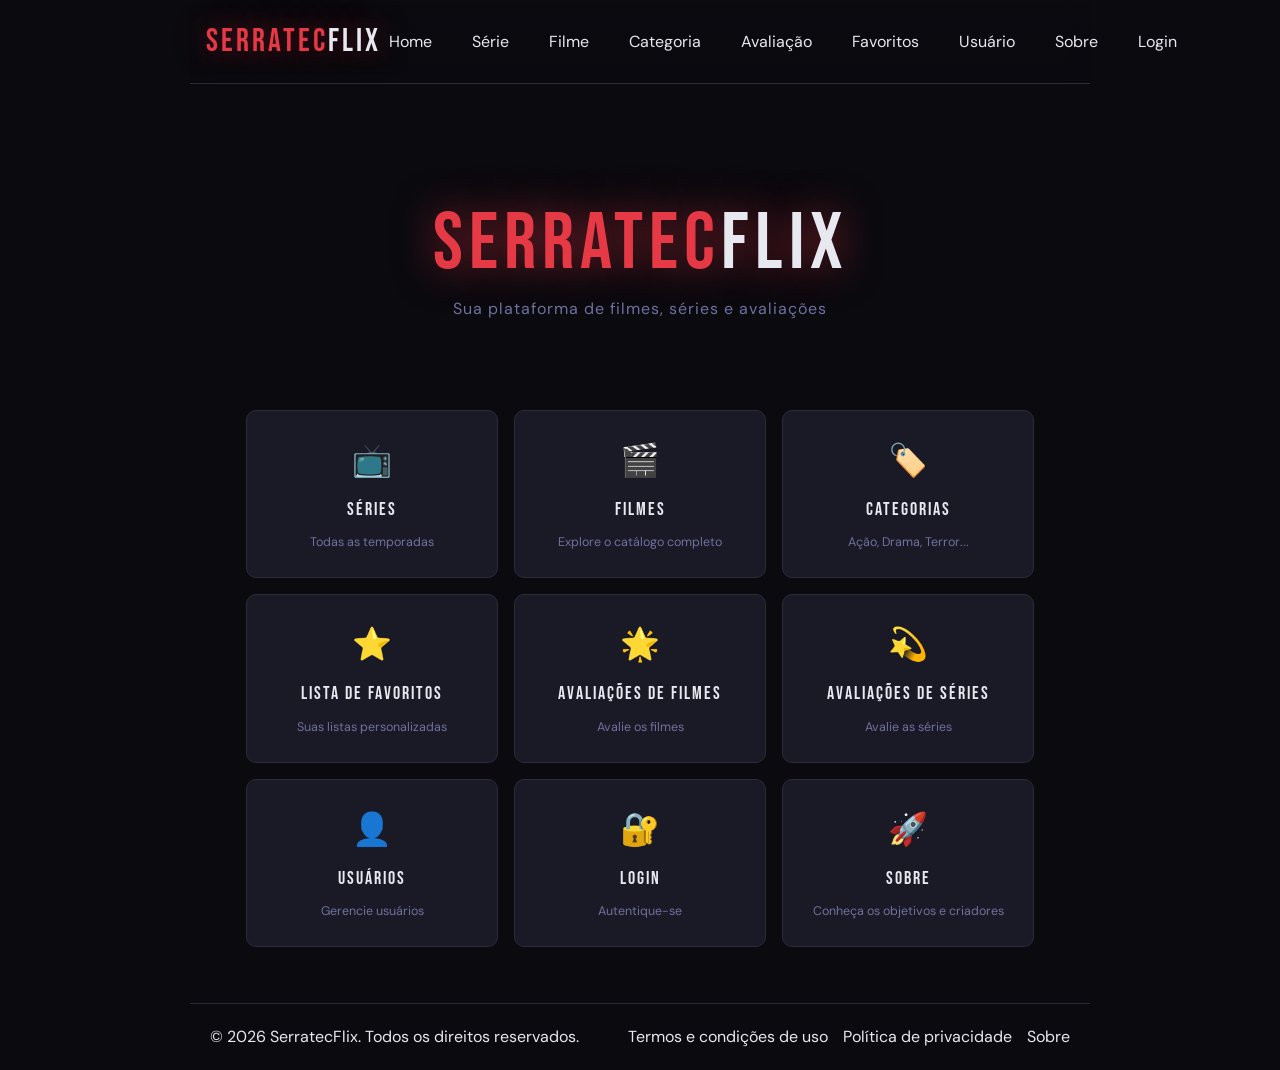
<file: SerratecFlix/src/main/resources/static/index.html>
<!DOCTYPE html>
<html lang="pt-BR">
<head>
    <meta charset="UTF-8" />
    <meta name="viewport" content="width=device-width, initial-scale=1.0">
    <title>SerratecFlix</title>
    <link rel="stylesheet" href="css/style.css">
</head>
<body>
    <header>
        <div class="logo">Serratec<span>Flix</span></div>
        <nav class="navbar">
            <button class="menu-toggle" aria-label="Abrir menu">
                <span class="bar"></span>
                <span class="bar"></span>
                <span class="bar"></span>
            </button>
            <ul class="nav-links">
                <li><a href="index.html">Home</a></li>
                <li><a href="pages/serie.html">Série</a></li>
                <li><a href="pages/filme.html">Filme</a></li>
                <li><a href="pages/categoria.html">Categoria</a></li>
                <li><a href="pages/avaliacao.html">Avaliação</a></li>
                <li><a href="pages/favoritos.html">Favoritos</a></li>
                <li><a href="pages/usuario.html">Usuário</a></li>
                <li><a href="pages/sobre.html">Sobre</a></li>
                <li><a href="pages/login.html">Login</a></li>
            </ul>
        </nav>
    </header>
    <main>
        <div class="hero">
            <div class="hero-logo">Serratec<span>Flix</span></div>
            <p class="hero-sub">Sua plataforma de filmes, séries e avaliações</p>
        </div>
        <div class="cards-home">
            <a href="pages/serie.html" class="card-home">
                <span class="icon">📺</span>
                <span class="label">Séries</span>
                <span class="desc-home">Todas as temporadas</span>
            </a>
            <a href="pages/filme.html" class="card-home">
                <span class="icon">🎬</span>
                <span class="label">Filmes</span>
                <span class="desc-home">Explore o catálogo completo</span>
            </a>
            <a href="pages/categoria.html" class="card-home">
                <span class="icon">🏷️</span>
                <span class="label">Categorias</span>
                <span class="desc-home">Ação, Drama, Terror...</span>
            </a>
            <a href="pages/favoritos.html" class="card-home">
                <span class="icon">⭐</span>
                <span class="label">Lista de Favoritos</span>
                <span class="desc-home">Suas listas personalizadas</span>
            </a>
            <a href="pages/avaliacao-filme.html" class="card-home">
                <span class="icon">🌟</span>
                <span class="label">Avaliações de Filmes</span>
                <span class="desc-home">Avalie os filmes</span>
            </a>
            <a href="pages/avaliacao-serie.html" class="card-home">
                <span class="icon">💫</span>
                <span class="label">Avaliações de Séries</span>
                <span class="desc-home">Avalie as séries</span>
            </a>
            <a href="pages/usuario.html" class="card-home">
                <span class="icon">👤</span>
                <span class="label">Usuários</span>
                <span class="desc-home">Gerencie usuários</span>
            </a>
            <a href="pages/login.html" class="card-home">
                <span class="icon">🔐</span>
                <span class="label">Login</span>
                <span class="desc-home">Autentique-se</span>
            </a>
            <a href="pages/sobre.html" class="card-home">
                <span class="icon">🚀</span>
                <span class="label">Sobre</span>
                <span class="desc-home">Conheça os objetivos e criadores</span>
            </a>
        </div>
    </main>
    <footer>
        <div class="footer-content">
            <p>&copy; 2026 SerratecFlix. Todos os direitos reservados.</p>
            <ul class="footer-links">
                <li><a href="pages/termos.html">Termos e condições de uso</a></li>
                <li><a href="pages/privacidade.html">Política de privacidade</a></li>
                <li><a href="pages/sobre.html">Sobre</a></li>
            </ul>
        </div>
    </footer>
    <script src="js/script.js"></script>
</body>
</html>
</file>
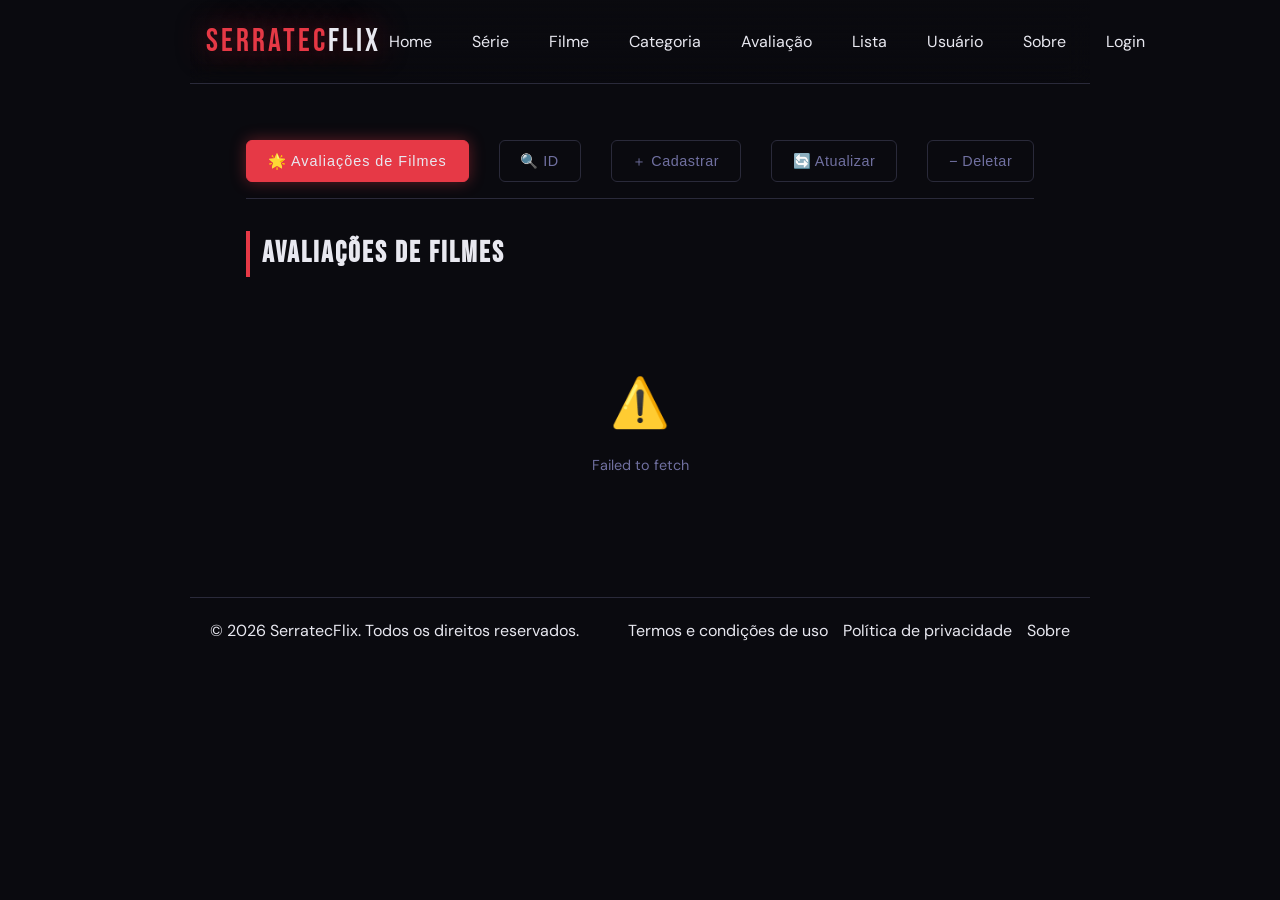
<file: SerratecFlix/src/main/resources/static/pages/avaliacao-filme.html>
<!DOCTYPE html>
<html lang="pt-BR">
<head>
    <meta charset="UTF-8" />
    <meta name="viewport" content="width=device-width, initial-scale=1.0">
    <title>SerratecFlix — Avaliação Filme</title>
    <link rel="stylesheet" href="../css/style.css">
</head>
<body>
    <header>
        <div class="logo">Serratec<span>Flix</span></div>
        <nav class="navbar">
            <button class="menu-toggle" aria-label="Abrir menu">
                <span class="bar"></span>
                <span class="bar"></span>
                <span class="bar"></span>
            </button>
            <ul class="nav-links">
                <li><a href="../index.html">Home</a></li>
                <li><a href="../pages/serie.html">Série</a></li>
                <li><a href="../pages/filme.html">Filme</a></li>
                <li><a href="../pages/categoria.html">Categoria</a></li>
                <li><a href="../pages/avaliacao.html">Avaliação</a></li>
                <li><a href="../pages/favoritos.html">Lista</a></li>
                <li><a href="../pages/usuario.html">Usuário</a></li>
                <li><a href="../pages/sobre.html">Sobre</a></li>
                <li><a href="../pages/login.html">Login</a></li>
            </ul>
        </nav>
    </header>
    <main>
        <nav class="nav-api">
            <button class="nav-api-btn active">🌟 Avaliações de Filmes</button>
            <button class="nav-api-btn">🔍 ID</button>
            <button class="nav-api-btn">＋ Cadastrar</button>
            <button class="nav-api-btn">🔄 Atualizar</button>
            <button class="nav-api-btn">&minus; Deletar</button>
        </nav>
        <div id="listar" class="section active">
            <h2>Avaliações de Filmes</h2>
            <div id="grid" class="grid">
                <div class="loading">Carregando avaliações de filmes...</div>
            </div>
        </div>
        <div id="buscar-id" class="section">
            <h2>Buscar Avaliações de Filmes por ID</h2>
            <div class="search-bar">
                <input type="text" id="input-id" placeholder="Digite o ID do filme..." onkeydown="if(event.key==='Enter') buscarPorId()"/>
                <button class="btn btn-primary" onclick="buscarPorId()">Buscar</button>
            </div>
            <div id="id-result" class="id-result"></div>
        </div>
        <div id="cadastrar" class="section">
            <h2>Cadastrar Avaliações de Filmes</h2>
            <div class="form-container">
                <div class="form-grid">
                    <div class="form-group">
                        <label>Nota Média (0–10) *</label>
                        <input type="number" id="c-nota" placeholder="Ex: 8.5" min="0.01" max="10" step="0.1"/>
                    </div>
                    <div class="form-group full">
                        <label>Comentário</label>
                        <textarea id="c-comentario" placeholder="Digite seu comentário"></textarea>
                    </div>
                    <div class="form-group">
                        <label>Data da Avaliação</label>
                        <input type="date" id="c-data"/>
                    </div>
                    <div class="form-group full">
                        <label>Usuário</label>
                        <input type="text" id="c-usuario" placeholder="Digite seu usuário"></input>
                    </div>
                    <div class="form-group full">
                        <label>Filme</label>
                        <input type="text" id="c-filme" placeholder="Selecione o ID do filme"></input>
                    </div>
                </div>
                <div class="form-actions">
                    <button class="btn btn-primary" onclick="cadastrar()">Cadastrar</button>
                    <button class="btn btn-secondary" onclick="limparForm()">Limpar</button>
                </div>
            </div>
        </div>
        <div id="atualizar" class="section">
            <h2>Atualizar Avaliações de Filmes</h2>
            <div class="form-container">
                <div class="form-group full">
                    <label>ID da Avaliação *</label>
                    <input type="text" id="e-id" placeholder="Digite o ID da avaliação que deseja atualizar"/>
                </div>
                <div class="form-grid">
                    <div class="form-group">
                        <label>Nota Média (0–10)</label>
                        <input type="number" id="e-nota" placeholder="Ex: 8.5" min="0.01" max="10" step="0.1"/>
                    </div>
                    <div class="form-group full">
                        <label>Comentário</label>
                        <textarea id="e-comentario" placeholder="Digite seu comentário"></textarea>
                    </div>
                    <div class="form-group">
                        <label>Data da Avaliação</label>
                        <input type="date" id="e-data"/>
                    </div>
                    <div class="form-group full">
                        <label>Usuário</label>
                        <input type="text" id="e-usuario" placeholder="Digite seu usuário"></input>
                    </div>
                    <div class="form-group full">
                        <label>Filme</label>
                        <input type="text" id="e-filme" placeholder="Selecione o ID do filme"></input>
                    </div>
                </div>
                <div class="form-actions">
                    <button class="btn btn-primary" onclick="atualizar()">Atualizar</button>
                    <button class="btn btn-secondary" onclick="CancelarForm()">Cancelar</button>
                </div>
            </div>
        </div>
        <div id="deletar" class="section">
            <h2>Deletar Avaliações de Filmes</h2>
            <div class="search-bar">
                <input type="text" id="d-input-id" placeholder="Digite o ID da avaliação que deseja deletar" onkeydown="if(event.key==='Enter') deletarPorInput()"/>
                <button class="btn btn-danger" onclick="deletarPorInput()">Deletar</button>
            </div>
        </div>
        <div id="toast"></div>
    </main>
    <footer>
        <div class="footer-content">
            <p>&copy; 2026 SerratecFlix. Todos os direitos reservados.</p>
            <ul class="footer-links">
                <li><a href="../pages/termos.html">Termos e condições de uso</a></li>
                <li><a href="../pages/privacidade.html">Política de privacidade</a></li>
                <li><a href="../pages/sobre.html">Sobre</a></li>
            </ul>
        </div>
    </footer>
    <script src="../js/script.js"></script>
    <script src="../js/avaliacao-filme.js"></script>
</body>
</html>
</file>
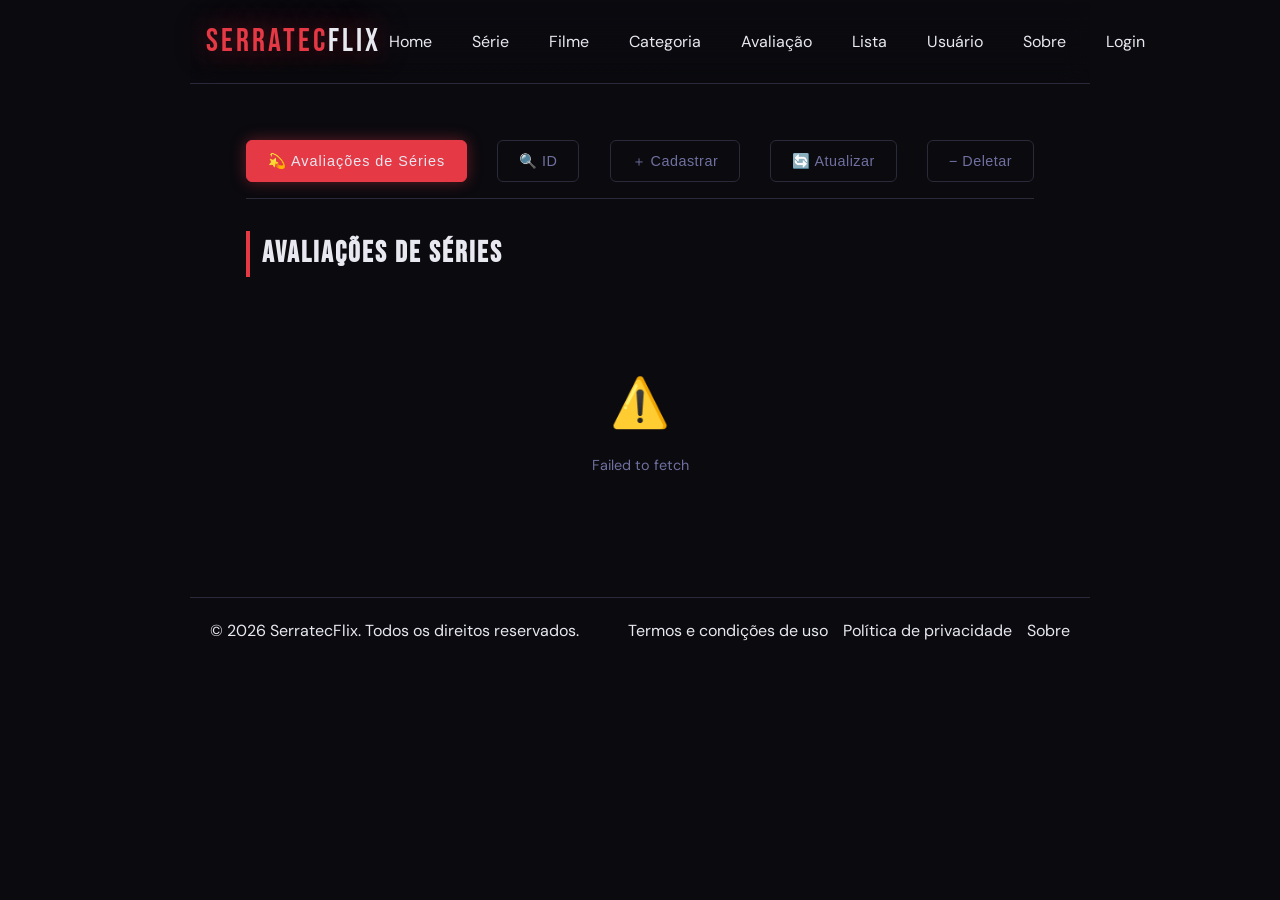
<file: SerratecFlix/src/main/resources/static/pages/avaliacao-serie.html>
<!DOCTYPE html>
<html lang="pt-BR">
<head>
    <meta charset="UTF-8" />
    <meta name="viewport" content="width=device-width, initial-scale=1.0">
    <title>SerratecFlix — Avaliação Série</title>
    <link rel="stylesheet" href="../css/style.css">
</head>
<body>
    <header>
        <div class="logo">Serratec<span>Flix</span></div>
        <nav class="navbar">
            <button class="menu-toggle" aria-label="Abrir menu">
                <span class="bar"></span>
                <span class="bar"></span>
                <span class="bar"></span>
            </button>
            <ul class="nav-links">
                <li><a href="../index.html">Home</a></li>
                <li><a href="../pages/serie.html">Série</a></li>
                <li><a href="../pages/filme.html">Filme</a></li>
                <li><a href="../pages/categoria.html">Categoria</a></li>
                <li><a href="../pages/avaliacao.html">Avaliação</a></li>
                <li><a href="../pages/favoritos.html">Lista</a></li>
                <li><a href="../pages/usuario.html">Usuário</a></li>
                <li><a href="../pages/sobre.html">Sobre</a></li>
                <li><a href="../pages/login.html">Login</a></li>
            </ul>
        </nav>
    </header>
    <main>
        <nav class="nav-api">
            <button class="nav-api-btn active">💫 Avaliações de Séries</button>
            <button class="nav-api-btn">🔍 ID</button>
            <button class="nav-api-btn">＋ Cadastrar</button>
            <button class="nav-api-btn">🔄 Atualizar</button>
            <button class="nav-api-btn">&minus; Deletar</button>
        </nav>
        <div id="listar" class="section active">
            <h2>Avaliações de Séries</h2>
            <div id="grid" class="grid">
                <div class="loading">Carregando avaliações de séries...</div>
            </div>
        </div>
        <div id="buscar-id" class="section">
            <h2>Buscar Avaliações de Séries por ID</h2>
            <div class="search-bar">
                <input type="text" id="input-id" placeholder="Digite o ID do serie..." onkeydown="if(event.key==='Enter') buscarPorId()"/>
                <button class="btn btn-primary" onclick="buscarPorId()">Buscar</button>
            </div>
            <div id="id-result" class="id-result"></div>
        </div>
        <div id="cadastrar" class="section">
            <h2>Cadastrar Avaliações de Séries</h2>
            <div class="form-container">
                <div class="form-grid">
                    <div class="form-group">
                        <label>Nota Média (0–10) *</label>
                        <input type="number" id="c-nota" placeholder="Ex: 8.5" min="0.01" max="10" step="0.1"/>
                    </div>
                    <div class="form-group full">
                        <label>Comentário</label>
                        <textarea id="c-comentario" placeholder="Digite seu comentário"></textarea>
                    </div>
                    <div class="form-group">
                        <label>Data da Avaliação</label>
                        <input type="date" id="c-data"/>
                    </div>
                    <div class="form-group full">
                        <label>Usuário</label>
                        <textarea id="c-usuario" placeholder="Digite seu usuário"></textarea>
                    </div>
                    <div class="form-group full">
                        <label>Série</label>
                        <textarea id="c-serie" placeholder="Selecione o ID da série"></textarea>
                    </div>
                </div>
                <div class="form-actions">
                    <button class="btn btn-primary" onclick="cadastrar()">Cadastrar</button>
                    <button class="btn btn-secondary" onclick="limparForm()">Limpar</button>
                </div>
            </div>
        </div>
        <div id="atualizar" class="section">
            <h2>Atualizar Avaliações de Séries</h2>
            <div class="form-container">
                <div class="form-group full">
                    <label>ID da Avaliação *</label>
                    <input type="text" id="e-id" placeholder="Digite o ID da avaliação que deseja atualizar"/>
                </div>
                <div class="form-grid">
                    <div class="form-group">
                        <label>Nota Média (0–10)</label>
                        <input type="number" id="e-nota" placeholder="Ex: 8.5" min="0.01" max="10" step="0.1"/>
                    </div>
                    <div class="form-group full">
                        <label>Comentário</label>
                        <textarea id="e-comentario" placeholder="Digite seu comentário"></textarea>
                    </div>
                    <div class="form-group">
                        <label>Data da Avaliação</label>
                        <input type="date" id="e-data"/>
                    </div>
                    <div class="form-group full">
                        <label>Usuário</label>
                        <textarea id="e-usuario" placeholder="Digite seu usuário"></textarea>
                    </div>
                    <div class="form-group full">
                        <label>Série</label>
                        <textarea id="e-serie" placeholder="Selecione o ID da série"></textarea>
                    </div>
                </div>
                <div class="form-actions">
                    <button class="btn btn-primary" onclick="atualizar()">Atualizar</button>
                    <button class="btn btn-secondary" onclick="CancelarForm()">Cancelar</button>
                </div>
            </div>
        </div>
        <div id="deletar" class="section">
            <h2>Deletar Avaliações de Séries</h2>
            <div class="search-bar">
                <input type="text" id="d-input-id" placeholder="Digite o ID da avaliação que deseja deletar" onkeydown="if(event.key==='Enter') deletarPorInput()"/>
                <button class="btn btn-danger" onclick="deletarPorInput()">Deletar</button>
            </div>
        </div>
        <div id="toast"></div>
    </main>
    <footer>
        <div class="footer-content">
            <p>&copy; 2026 SerratecFlix. Todos os direitos reservados.</p>
            <ul class="footer-links">
                <li><a href="../pages/termos.html">Termos e condições de uso</a></li>
                <li><a href="../pages/privacidade.html">Política de privacidade</a></li>
                <li><a href="../pages/sobre.html">Sobre</a></li>
            </ul>
        </div>
    </footer>
    <script src="../js/script.js"></script>
    <script src="../js/avaliacao-serie.js"></script>
</body>
</html>
</file>
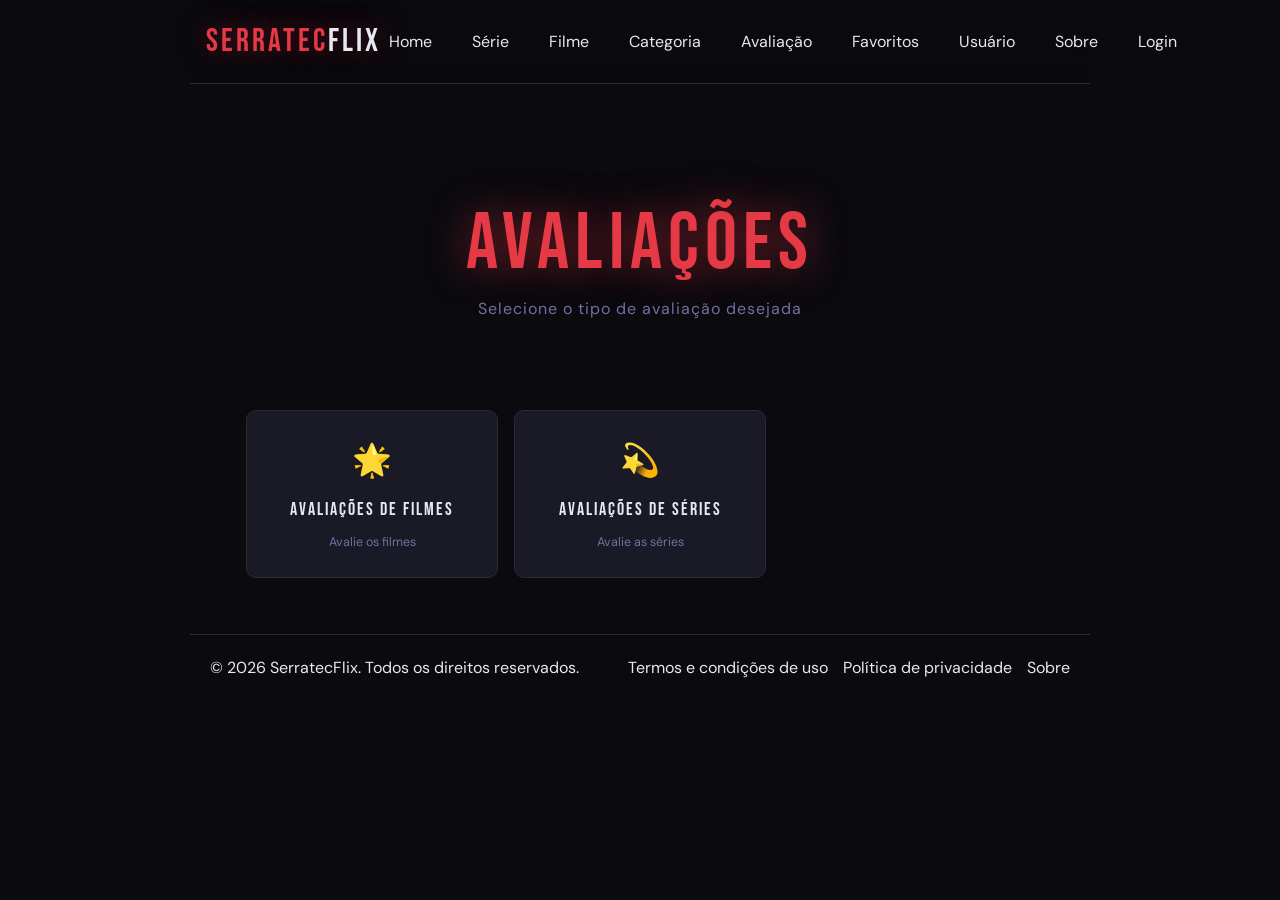
<file: SerratecFlix/src/main/resources/static/pages/avaliacao.html>
<!DOCTYPE html>
<html lang="pt-BR">
<head>
    <meta charset="UTF-8" />
    <meta name="viewport" content="width=device-width, initial-scale=1.0">
    <title>SerratecFlix — Sobre</title>
    <link rel="stylesheet" href="../css/style.css">
</head>
<body>
    <header>
        <div class="logo">Serratec<span>Flix</span></div>
        <nav class="navbar">
            <button class="menu-toggle" aria-label="Abrir menu">
                <span class="bar"></span>
                <span class="bar"></span>
                <span class="bar"></span>
            </button>
            <ul class="nav-links">
                <li><a href="../index.html">Home</a></li>
                <li><a href="../pages/serie.html">Série</a></li>
                <li><a href="../pages/filme.html">Filme</a></li>
                <li><a href="../pages/categoria.html">Categoria</a></li>
                <li><a href="../pages/avaliacao.html">Avaliação</a></li>
                <li><a href="../pages/favoritos.html">Favoritos</a></li>
                <li><a href="../pages/usuario.html">Usuário</a></li>
                <li><a href="../pages/sobre.html">Sobre</a></li>
                <li><a href="../pages/login.html">Login</a></li>
            </ul>
        </nav>
    </header>
    <main>
        <div class="hero">
            <div class="hero-logo">Avaliações</div>
            <p class="hero-sub">Selecione o tipo de avaliação desejada</p>
        </div>
        <div class="cards-home">
            <a href="../pages/avaliacao-filme.html" class="card-home">
                <span class="icon">🌟</span>
                <span class="label">Avaliações de Filmes</span>
                <span class="desc-home">Avalie os filmes</span>
            </a>
            <a href="../pages/avaliacao-serie.html" class="card-home">
                <span class="icon">💫</span>
                <span class="label">Avaliações de Séries</span>
                <span class="desc-home">Avalie as séries</span>
            </a>
        </div>
    </main>
    <footer>
        <div class="footer-content">
            <p>&copy; 2026 SerratecFlix. Todos os direitos reservados.</p>
            <ul class="footer-links">
                <li><a href="../pages/termos.html">Termos e condições de uso</a></li>
                <li><a href="../pages/privacidade.html">Política de privacidade</a></li>
                <li><a href="../pages/sobre.html">Sobre</a></li>
            </ul>
        </div>
    </footer>
    <script src="../js/script.js"></script>
</body>
</html>
</file>
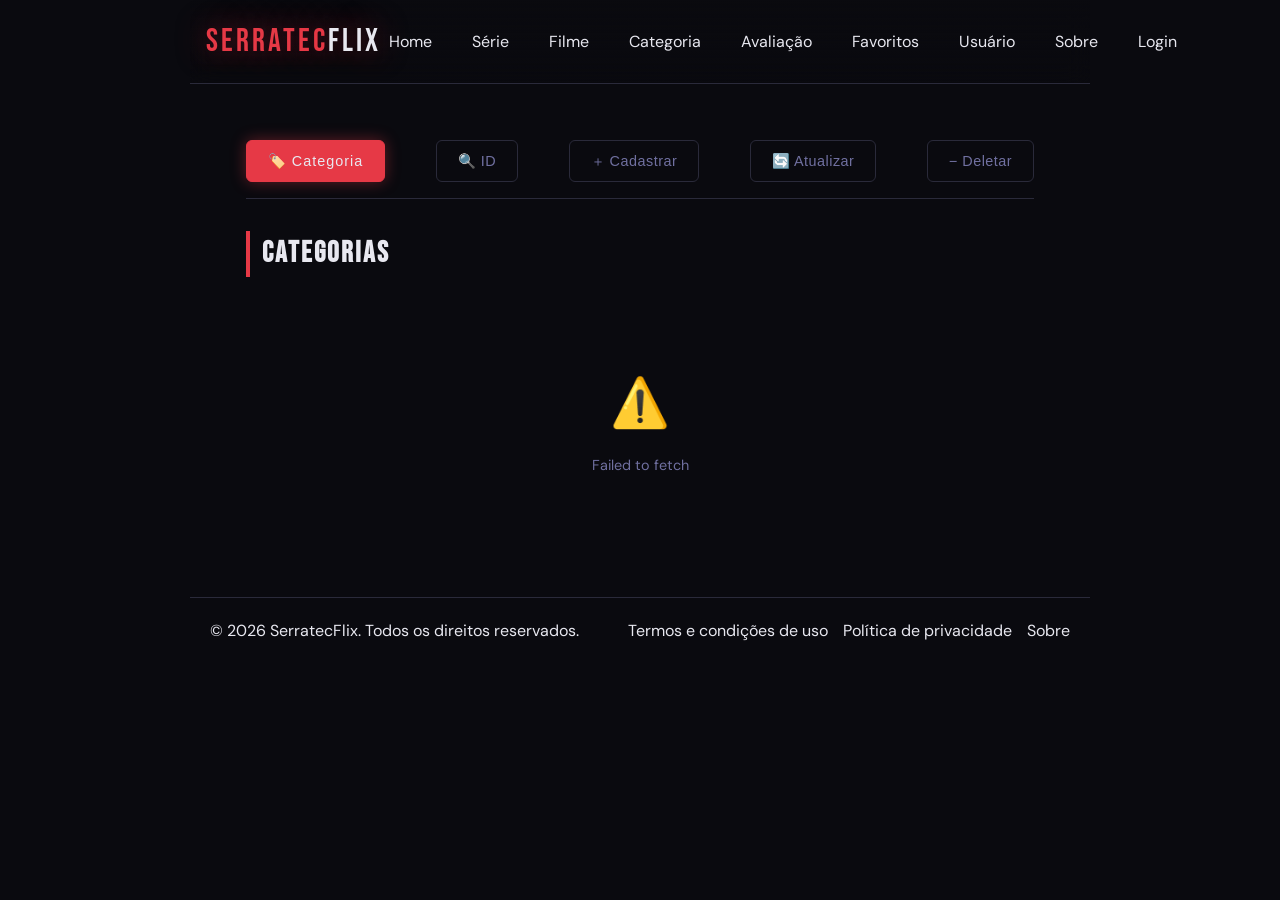
<file: SerratecFlix/src/main/resources/static/pages/categoria.html>
<!DOCTYPE html>
<html lang="pt-BR">
<head>
    <meta charset="UTF-8" />
    <meta name="viewport" content="width=device-width, initial-scale=1.0">
    <title>SerratecFlix — Categoria</title>
    <link rel="stylesheet" href="../css/style.css">
</head>
<body>
    <header>
        <div class="logo">Serratec<span>Flix</span></div>
        <nav class="navbar">
            <button class="menu-toggle" aria-label="Abrir menu">
                <span class="bar"></span>
                <span class="bar"></span>
                <span class="bar"></span>
            </button>
            <ul class="nav-links">
                <li><a href="../index.html">Home</a></li>
                <li><a href="../pages/serie.html">Série</a></li>
                <li><a href="../pages/filme.html">Filme</a></li>
                <li><a href="../pages/categoria.html">Categoria</a></li>
                <li><a href="../pages/avaliacao.html">Avaliação</a></li>
                <li><a href="../pages/favoritos.html">Favoritos</a></li>
                <li><a href="../pages/usuario.html">Usuário</a></li>
                <li><a href="../pages/sobre.html">Sobre</a></li>
                <li><a href="../pages/login.html">Login</a></li>
            </ul>
        </nav>
    </header>
    <main>
        <nav class="nav-api">
            <button class="nav-api-btn active">🏷️ Categoria</button>
            <button class="nav-api-btn">🔍 ID</button>
            <button class="nav-api-btn">＋ Cadastrar</button>
            <button class="nav-api-btn">🔄 Atualizar</button>
            <button class="nav-api-btn">&minus; Deletar</button>
        </nav>
        <div id="listar" class="section active">
            <h2>Categorias</h2>
            <div id="grid" class="grid">
                <div class="loading">Carregando categorias...</div>
            </div>
        </div>
        <div id="buscar-id" class="section">
            <h2>Buscar Categoria por ID</h2>
            <div class="search-bar">
                <input type="text" id="input-id" placeholder="Digite o ID do serie..." onkeydown="if(event.key==='Enter') buscarPorId()"/>
                <button class="btn btn-primary" onclick="buscarPorId()">Buscar</button>
            </div>
            <div id="id-result" class="id-result"></div>
        </div>
        <div id="cadastrar" class="section">
            <h2>Cadastrar Categoria</h2>
            <div class="form-container">
                <div class="form-grid">
                    <div class="form-group full">
                        <label>Nome *</label>
                        <input type="text" id="c-nome" placeholder="Nome da categoria"/>
                    </div>
                    <div class="form-group full">
                        <label>Descrição</label>
                        <textarea id="c-descricao" placeholder="Descrição da categoria"></textarea>
                    </div>
                </div>
                <div class="form-actions">
                    <button class="btn btn-primary" onclick="cadastrar()">Cadastrar</button>
                    <button class="btn btn-secondary" onclick="limparForm()">Limpar</button>
                </div>
            </div>
        </div>
        <div id="atualizar" class="section">
            <h2>Atualizar Categoria</h2>
            <div class="form-container">
                <div class="form-group full">
                    <label>ID da Categoria *</label>
                    <input type="text" id="e-id" placeholder="Digite o ID da categoria que deseja atualizar"/>
                </div>
                <div class="form-grid">
                    <div class="form-group full">
                        <label>Nome</label>
                        <input type="text" id="e-nome" placeholder="Nome da categoria"/>
                    </div>
                    <div class="form-group full">
                        <label>Descrição</label>
                        <textarea id="e-descricao" placeholder="Descrição da categoria"></textarea>
                    </div>
                </div>
                <div class="form-actions">
                    <button class="btn btn-primary" onclick="atualizar()">Atualizar</button>
                    <button class="btn btn-secondary" onclick="CancelarForm()">Cancelar</button>
                </div>
            </div>
        </div>
        <div id="deletar" class="section">
            <h2>Deletar Categoria</h2>
            <div class="search-bar">
                <input type="text" id="d-input-id" placeholder="Digite o ID da categoria que deseja deletar" onkeydown="if(event.key==='Enter') deletarPorInput()"/>
                <button class="btn btn-danger" onclick="deletarPorInput()">Deletar</button>
            </div>
        </div>
        <div id="toast"></div>
    </main>
    <footer>
        <div class="footer-content">
            <p>&copy; 2026 SerratecFlix. Todos os direitos reservados.</p>
            <ul class="footer-links">
                <li><a href="../pages/termos.html">Termos e condições de uso</a></li>
                <li><a href="../pages/privacidade.html">Política de privacidade</a></li>
                <li><a href="../pages/sobre.html">Sobre</a></li>
            </ul>
        </div>
    </footer>
    <script src="../js/script.js"></script>
    <script src="../js/categoria.js"></script>
</body>
</html>
</file>
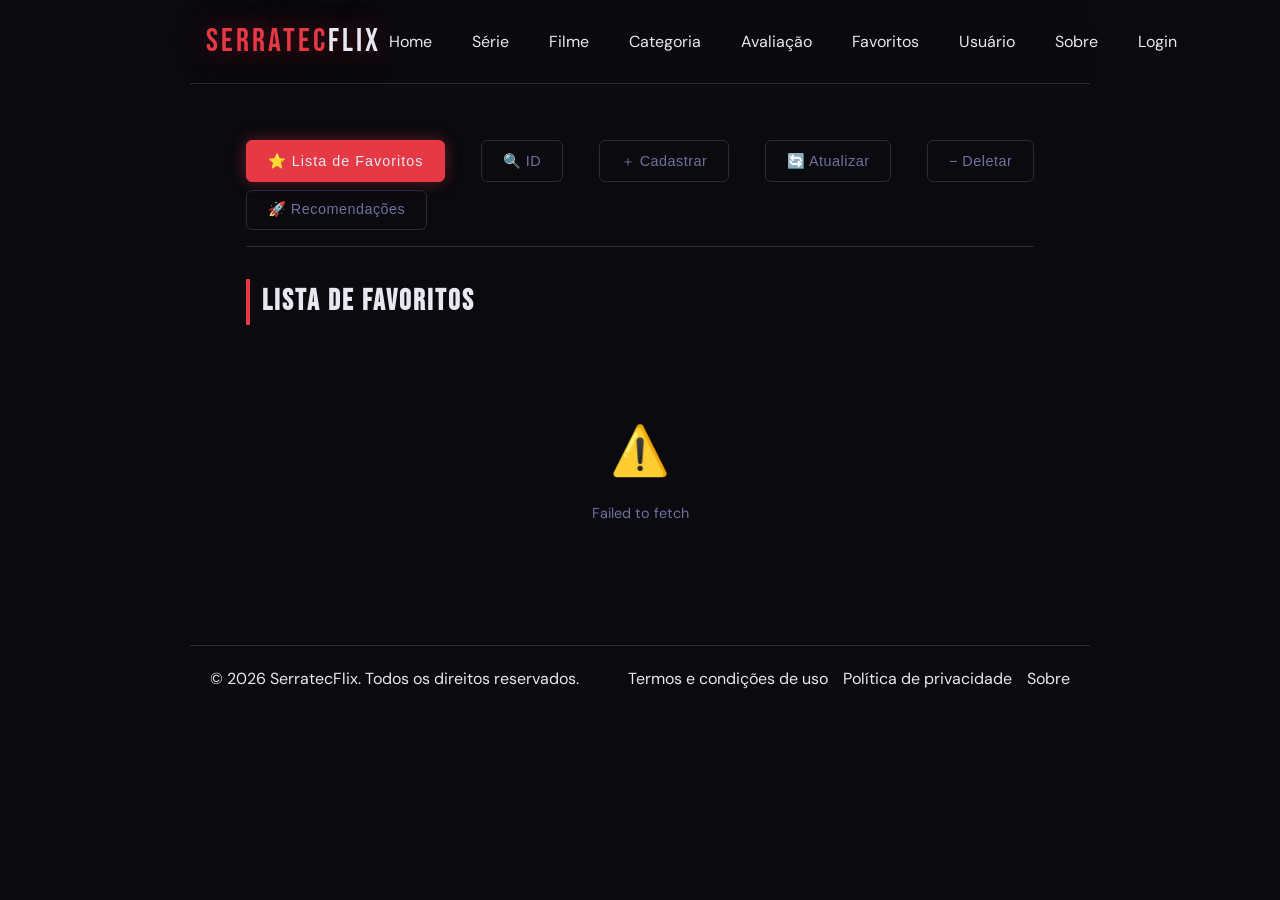
<file: SerratecFlix/src/main/resources/static/pages/favoritos.html>
<!DOCTYPE html>
<html lang="pt-BR">
<head>
    <meta charset="UTF-8" />
    <meta name="viewport" content="width=device-width, initial-scale=1.0">
    <title>SerratecFlix — Lista de Favoritos</title>
    <link rel="stylesheet" href="../css/style.css">
</head>
<body>
    <header>
        <div class="logo">Serratec<span>Flix</span></div>
        <nav class="navbar">
            <button class="menu-toggle" aria-label="Abrir menu">
                <span class="bar"></span>
                <span class="bar"></span>
                <span class="bar"></span>
            </button>
            <ul class="nav-links">
                <li><a href="../index.html">Home</a></li>
                <li><a href="../pages/serie.html">Série</a></li>
                <li><a href="../pages/filme.html">Filme</a></li>
                <li><a href="../pages/categoria.html">Categoria</a></li>
                <li><a href="../pages/avaliacao.html">Avaliação</a></li>
                <li><a href="../pages/favoritos.html">Favoritos</a></li>
                <li><a href="../pages/usuario.html">Usuário</a></li>
                <li><a href="../pages/sobre.html">Sobre</a></li>
                <li><a href="../pages/login.html">Login</a></li>
            </ul>
        </nav>
    </header>
    <main>
        <nav class="nav-api">
            <button class="nav-api-btn active">⭐ Lista de Favoritos</button>
            <button class="nav-api-btn">🔍 ID</button>
            <button class="nav-api-btn">＋ Cadastrar</button>
            <button class="nav-api-btn">🔄 Atualizar</button>
            <button class="nav-api-btn">&minus; Deletar</button>
            <button class="nav-api-btn">🚀 Recomendações</button>
        </nav>
        <div id="listar" class="section active">
            <h2>Lista de Favoritos</h2>
            <div id="grid" class="grid">
                <div class="loading">Carregando lista de usuários...</div>
            </div>
        </div>
        <div id="buscar-id" class="section">
            <h2>Buscar Lista de Favoritos por ID</h2>
            <div class="search-bar">
                <input type="text" id="input-id" placeholder="Digite o ID do usuário..." onkeydown="if(event.key==='Enter') buscarPorId()"/>
                <button class="btn btn-primary" onclick="buscarPorId()">Buscar</button>
            </div>
            <div id="id-result" class="id-result"></div>
        </div>
        <div id="cadastrar" class="section">
            <h2>Cadastrar Lista de Favoritos</h2>
            <div class="form-container">
                <div class="form-grid">
                    <div class="form-group full">
                        <label>Nome da Lista *</label>
                        <input type="text" id="c-nome" placeholder="Ex: Meus Favoritos"/>
                    </div>
                    <div class="form-group full">
                        <label>ID do Usuário *</label>
                        <input type="text" id="c-username" placeholder="Cole o UUID do usuário"/>
                    </div>
                    <div class="form-group">
                        <label>Visibilidade *</label>
                        <select id="c-privada">
                            <option value="false">🌐 Pública</option>
                            <option value="true">🔒 Privada</option>
                        </select>
                    </div>
                    <div class="form-group full">
                        <label>IDs de Filmes (separados por vírgula)</label>
                        <input type="text" id="c-lista-filmes" placeholder="uuid1, uuid2, ..."/>
                    </div>
                    <div class="form-group full">
                        <label>IDs de Séries (separados por vírgula)</label>
                        <input type="text" id="c-lista-series" placeholder="uuid1, uuid2, ..."/>
                    </div>
                </div>
                <div class="form-actions">
                    <button class="btn btn-primary" onclick="cadastrar()">Cadastrar</button>
                    <button class="btn btn-secondary" onclick="limparForm('c')">Limpar</button>
                </div>
            </div>
        </div>
        <div id="atualizar" class="section">
            <h2>Atualizar Lista de Favoritos</h2>
            <div class="form-container">
                <div class="form-group full" style="margin-bottom:1rem">
                    <label>ID da Lista *</label>
                    <input type="text" id="e-id" placeholder="Cole o UUID da lista a atualizar"/>
                </div>
                <div class="form-grid">
                    <div class="form-group full">
                        <label>Nome da Lista</label>
                        <input type="text" id="e-nome" placeholder="Ex: Meus Favoritos"/>
                    </div>
                    <div class="form-group full">
                        <label>ID do Usuário</label>
                        <input type="text" id="e-username" placeholder="Cole o UUID do usuário"/>
                    </div>
                    <div class="form-group">
                        <label>Visibilidade</label>
                        <select id="e-privada">
                            <option value="false">🌐 Pública</option>
                            <option value="true">🔒 Privada</option>
                        </select>
                    </div>
                    <div class="form-group full">
                        <label>IDs de Filmes (separados por vírgula)</label>
                        <input type="text" id="e-lista-filmes" placeholder="uuid1, uuid2, ..."/>
                    </div>
                    <div class="form-group full">
                        <label>IDs de Séries (separados por vírgula)</label>
                        <input type="text" id="e-lista-series" placeholder="uuid1, uuid2, ..."/>
                    </div>
                </div>
                <div class="form-actions">
                    <button class="btn btn-primary" onclick="atualizar()">Atualizar</button>
                    <button class="btn btn-secondary" onclick="CancelarForm()">Cancelar</button>
                </div>
            </div>
        </div>
        <div id="deletar" class="section">
            <h2>Deletar Lista de Favoritos</h2>
            <div class="search-bar">
                <input type="text" id="d-input-id" placeholder="Digite o ID da lista de favoritos que deseja deletar" onkeydown="if(event.key==='Enter') deletarPorInput()"/>
                <button class="btn btn-danger" onclick="deletarPorInput()">Deletar</button>
            </div>
        </div>
        <div id="adicionar" class="section">
            <h2>Recomendações</h2>
            <p style="color:var(--muted); margin-bottom:1.5rem; font-size:0.9rem">
                Informe o ID de uma lista para receber recomendações baseadas nos filmes e séries favoritos do usuário.
            </p>
            <div class="search-bar">
                <input type="text" id="rec-id" placeholder="Cole o UUID da lista..."/>
                <button class="btn btn-primary" onclick="buscarRecomendacoes()">Recomendar</button>
            </div>
            <div id="rec-resultado" class="recomendacao-box"></div>
        </div>
        <div id="toast"></div>
    </main>
    <footer>
        <div class="footer-content">
            <p>&copy; 2026 SerratecFlix. Todos os direitos reservados.</p>
            <ul class="footer-links">
                <li><a href="../pages/termos.html">Termos e condições de uso</a></li>
                <li><a href="../pages/privacidade.html">Política de privacidade</a></li>
                <li><a href="../pages/sobre.html">Sobre</a></li>
            </ul>
        </div>
    </footer>
    <script src="../js/script.js"></script>
    <script src="../js/favoritos.js"></script>
</body>
</html>
</file>
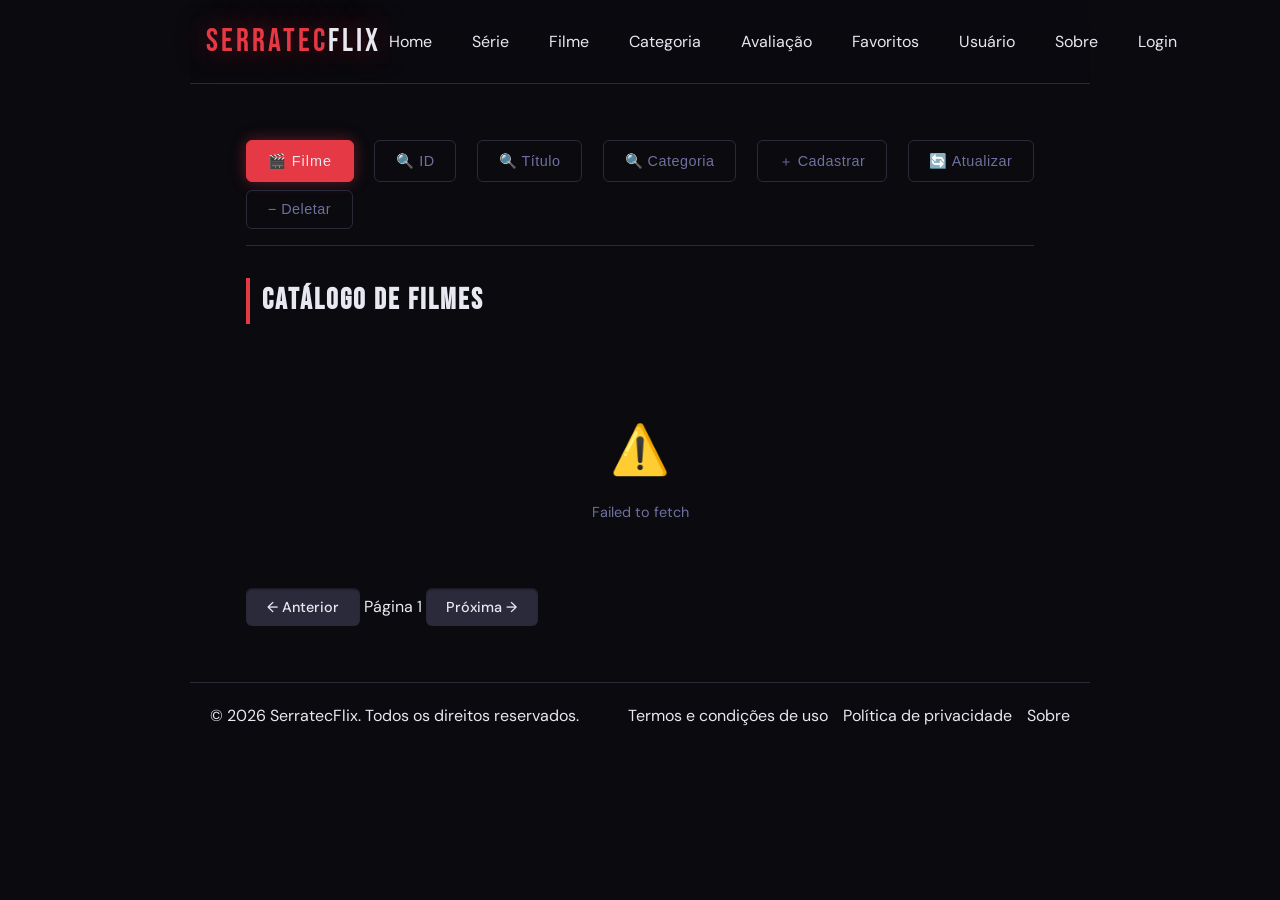
<file: SerratecFlix/src/main/resources/static/pages/filme.html>
<!DOCTYPE html>
<html lang="pt-BR">
<head>
    <meta charset="UTF-8" />
    <meta name="viewport" content="width=device-width, initial-scale=1.0">
    <title>SerratecFlix — Filme</title>
    <link rel="stylesheet" href="../css/style.css">
</head>
<body>
    <header>
        <div class="logo">Serratec<span>Flix</span></div>
        <nav class="navbar">
            <button class="menu-toggle" aria-label="Abrir menu">
                <span class="bar"></span>
                <span class="bar"></span>
                <span class="bar"></span>
            </button>
            <ul class="nav-links">
                <li><a href="../index.html">Home</a></li>
                <li><a href="../pages/serie.html">Série</a></li>
                <li><a href="../pages/filme.html">Filme</a></li>
                <li><a href="../pages/categoria.html">Categoria</a></li>
                <li><a href="../pages/avaliacao.html">Avaliação</a></li>
                <li><a href="../pages/favoritos.html">Favoritos</a></li>
                <li><a href="../pages/usuario.html">Usuário</a></li>
                <li><a href="../pages/sobre.html">Sobre</a></li>
                <li><a href="../pages/login.html">Login</a></li>
            </ul>
        </nav>
    </header>
    <main>
        <nav class="nav-api">
            <button class="nav-api-btn active">🎬 Filme</button>
            <button class="nav-api-btn">🔍 ID</button>
            <button class="nav-api-btn">🔍 Título</button>
            <button class="nav-api-btn">🔍 Categoria</button>
            <button class="nav-api-btn">＋ Cadastrar</button>
            <button class="nav-api-btn">🔄 Atualizar</button>
            <button class="nav-api-btn">&minus; Deletar</button>
        </nav>
        <div id="listar" class="section active">
            <h2>Catálogo de Filmes</h2>
            <div id="grid" class="grid">
                <div class="loading">Carregando filmes...</div>
            </div>
            <div class="pagination">
                <button class="btn btn-secondary btn-sm" id="btn-prev" onclick="mudarPagina(-1)">← Anterior</button>
                <span class="page-info" id="page-info">Página 1</span>
                <button class="btn btn-secondary btn-sm" id="btn-next" onclick="mudarPagina(1)">Próxima →</button>
            </div>
        </div>
        <div id="buscar-id" class="section">
            <h2>Buscar Filme por ID</h2>
            <div class="search-bar">
                <input type="text" id="input-id" placeholder="Digite o ID do filme..." onkeydown="if(event.key==='Enter') buscarPorId()"/>
                <button class="btn btn-primary" onclick="buscarPorId()">Buscar</button>
            </div>
            <div id="id-result" class="id-result"></div>
        </div>
        <div id="buscar-titulo" class="section">
            <h2>Buscar Filme por Título</h2>
            <div class="search-bar">
                <input type="text" id="input-titulo" placeholder="Digite o título do filme..." onkeydown="if(event.key==='Enter') buscarPorTitulo()"/>
                <button class="btn btn-primary" onclick="buscarPorTitulo()">Buscar</button>
            </div>
            <div id="busca-grid" class="grid"></div>
        </div>
        <div id="buscar-titulo" class="section">
            <h2>Buscar Filme por Categoria</h2>
            <div class="search-bar">
                <input type="text" id="input-titulo" placeholder="Digite o ID da categoria..." onkeydown="if(event.key==='Enter') buscarPorCategoria()"/>
                <button class="btn btn-primary" onclick="buscarPorCategoria()">Buscar</button>
            </div>
            <div id="busca-grid" class="grid"></div>
        </div>
        <div id="cadastrar" class="section">
            <h2>Cadastrar Filme</h2>
            <div class="form-container">
                <div class="form-grid">
                    <div class="form-group full">
                        <label>Título *</label>
                        <input type="text" id="c-titulo" placeholder="Nome do filme"/>
                    </div>
                    <div class="form-group full">
                        <label>Descrição *</label>
                        <textarea id="c-descricao" placeholder="Sinopse do filme (máx. 1000 caracteres)" maxlength="1000"></textarea>
                    </div>
                    <div class="form-group">
                        <label>Duração (minutos)</label>
                        <input type="number" id="c-duracao" placeholder="Ex: 120" min="1"/>
                    </div>
                    <div class="form-group">
                        <label>Data de Lançamento</label>
                        <input type="date" id="c-data"/>
                    </div>
                    <div class="form-group">
                        <label>Classificação Indicativa</label>
                        <select id="c-classificacao">
                            <option value="">— Selecione —</option>
                            <option value="LIVRE">Livre</option>
                            <option value="DEZ">10 anos</option>
                            <option value="DOZE">12 anos</option>
                            <option value="QUATORZE">14 anos</option>
                            <option value="DEZESSEIS">16 anos</option>
                            <option value="DEZOITO">18 anos</option>
                        </select>
                    </div>
                    <div class="form-group">
                        <label>Nota Média (0–10)</label>
                        <input type="number" id="c-nota" placeholder="Ex: 8.5" min="0.01" max="10" step="0.1"/>
                    </div>
                </div>
                <div class="form-actions">
                    <button class="btn btn-primary" onclick="cadastrar()">Cadastrar</button>
                    <button class="btn btn-secondary" onclick="limparForm()">Limpar</button>
                </div>
            </div>
        </div>
        <div id="atualizar" class="section">
            <h2>Atualizar Filme</h2>
            <div class="form-container">
                <div class="form-group full">
                    <label>ID do Filme *</label>
                    <input type="text" id="e-id" placeholder="Digite o ID do filme que deseja atualizar"/>
                </div>
                <div class="form-grid">
                    <div class="form-group full">
                        <label>Título</label>
                        <input type="text" id="e-titulo" placeholder="Nome do filme"/>
                    </div>
                    <div class="form-group full">
                        <label>Descrição</label>
                        <textarea id="e-descricao" placeholder="Sinopse do filme (máx. 1000 caracteres)" maxlength="1000"></textarea>
                    </div>
                    <div class="form-group">
                        <label>Duração (minutos)</label>
                        <input type="number" id="e-duracao" placeholder="Ex: 120" min="1"/>
                    </div>
                    <div class="form-group">
                        <label>Data de Lançamento</label>
                        <input type="date" id="e-data"/>
                    </div>
                    <div class="form-group">
                        <label>Classificação Indicativa</label>
                        <select id="e-classificacao">
                            <option value="">— Selecione —</option>
                            <option value="LIVRE">Livre</option>
                            <option value="DEZ">10 anos</option>
                            <option value="DOZE">12 anos</option>
                            <option value="QUATORZE">14 anos</option>
                            <option value="DEZESSEIS">16 anos</option>
                            <option value="DEZOITO">18 anos</option>
                        </select>
                    </div>
                    <div class="form-group">
                        <label>Nota Média (0–10)</label>
                        <input type="number" id="e-nota" placeholder="Ex: 8.5" min="0.01" max="10" step="0.1"/>
                    </div>
                </div>
                <div class="form-actions">
                    <button class="btn btn-primary" onclick="atualizar()">Atualizar</button>
                    <button class="btn btn-secondary" onclick="CancelarForm()">Cancelar</button>
                </div>
            </div>
        </div>
        <div id="deletar" class="section">
            <h2>Deletar Filme</h2>
            <div class="search-bar">
                <input type="text" id="d-input-id" placeholder="Digite o ID do filme que deseja deletar" onkeydown="if(event.key==='Enter') deletarPorInput()"/>
                <button class="btn btn-danger" onclick="deletarPorInput()">Deletar</button>
            </div>
        </div>
        <div id="toast"></div>
    </main>
    <footer>
        <div class="footer-content">
            <p>&copy; 2026 SerratecFlix. Todos os direitos reservados.</p>
            <ul class="footer-links">
                <li><a href="../pages/termos.html">Termos e condições de uso</a></li>
                <li><a href="../pages/privacidade.html">Política de privacidade</a></li>
                <li><a href="../pages/sobre.html">Sobre</a></li>
            </ul>
        </div>
    </footer>
    <script src="../js/script.js"></script>
    <script src="../js/filme.js"></script>
</body>
</html>
</file>
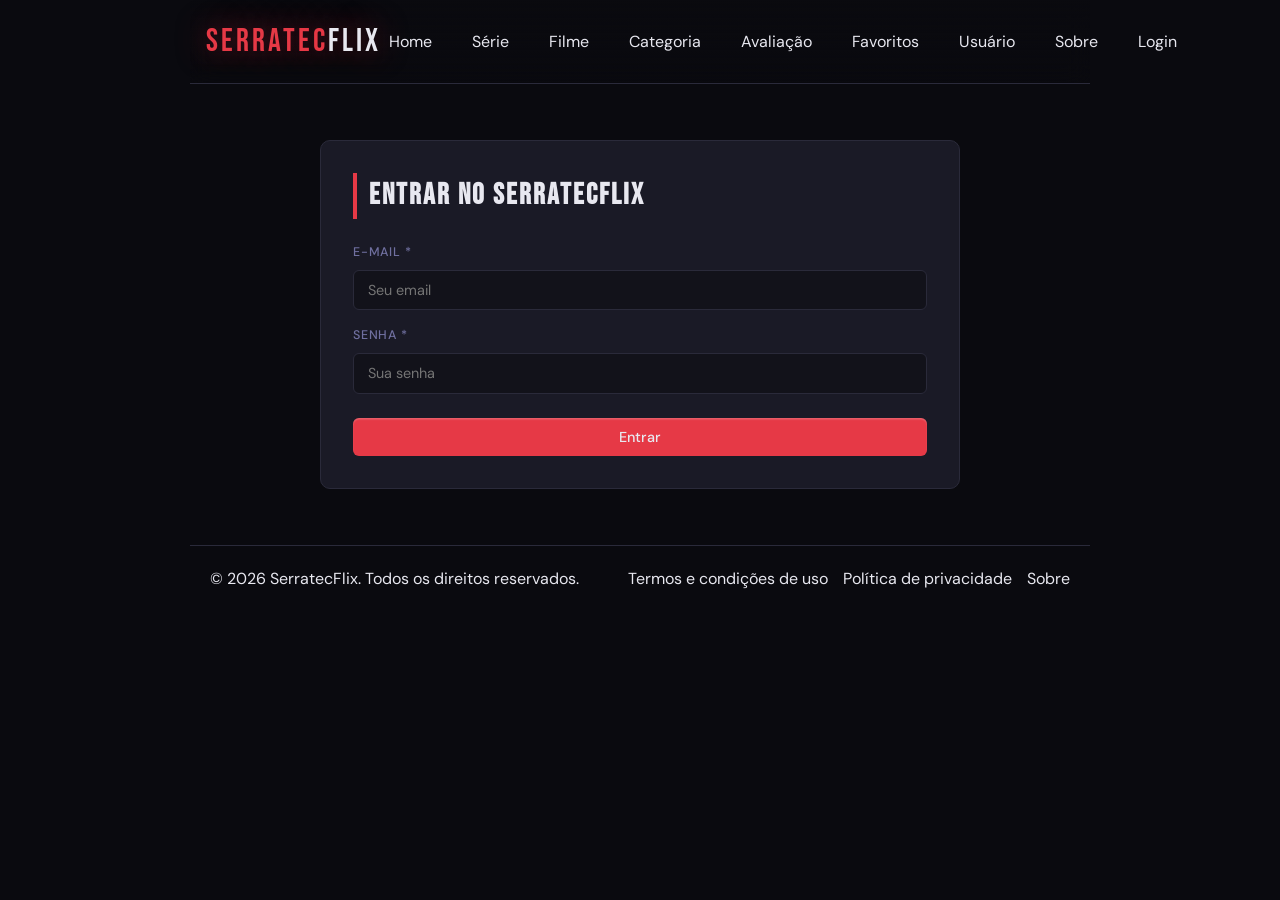
<file: SerratecFlix/src/main/resources/static/pages/login.html>
<!DOCTYPE html>
<html lang="pt-BR">
<head>
    <meta charset="UTF-8" />
    <meta name="viewport" content="width=device-width, initial-scale=1.0">
    <title>SerratecFlix — Login</title>
    <link rel="stylesheet" href="../css/style.css">
</head>
<body>
    <header>
        <div class="logo">Serratec<span>Flix</span></div>
        <nav class="navbar">
            <button class="menu-toggle" aria-label="Abrir menu">
                <span class="bar"></span>
                <span class="bar"></span>
                <span class="bar"></span>
            </button>
            <ul class="nav-links">
                <li><a href="../index.html">Home</a></li>
                <li><a href="../pages/serie.html">Série</a></li>
                <li><a href="../pages/filme.html">Filme</a></li>
                <li><a href="../pages/categoria.html">Categoria</a></li>
                <li><a href="../pages/avaliacao.html">Avaliação</a></li>
                <li><a href="../pages/favoritos.html">Favoritos</a></li>
                <li><a href="../pages/usuario.html">Usuário</a></li>
                <li><a href="../pages/sobre.html">Sobre</a></li>
                <li><a href="../pages/login.html">Login</a></li>
            </ul>
        </nav>
    </header>
    <main>
        <div class="form-container">
            <h2>Entrar no SerratecFlix</h2>
            <form id="login-form" onsubmit="realizarLogin(event)">
                <div class="form-grid" style="grid-template-columns: 1fr;">
                    <div class="form-group full">
                        <label for="username">E-mail *</label>
                        <input type="username" id="username" placeholder="Seu email" required />
                    </div>
                    <div class="form-group full">
                        <label for="login-senha">Senha *</label>
                        <input type="password" id="login-senha" placeholder="Sua senha" required />
                    </div>
                </div>
                <div class="form-actions" style="margin-top: 1.5rem;">
                    <button type="submit" class="btn btn-primary" style="width: 100%;">Entrar</button>
                </div>
            </form>
        </div>
        <div id="toast"></div>
    </main>
    <footer>
        <div class="footer-content">
            <p>&copy; 2026 SerratecFlix. Todos os direitos reservados.</p>
            <ul class="footer-links">
                <li><a href="../pages/termos.html">Termos e condições de uso</a></li>
                <li><a href="../pages/privacidade.html">Política de privacidade</a></li>
                <li><a href="../pages/sobre.html">Sobre</a></li>
            </ul>
        </div>
    </footer>
    <script src="../js/script.js"></script>
    <script src="../js/login.js"></script>
</body>
</html>
</file>
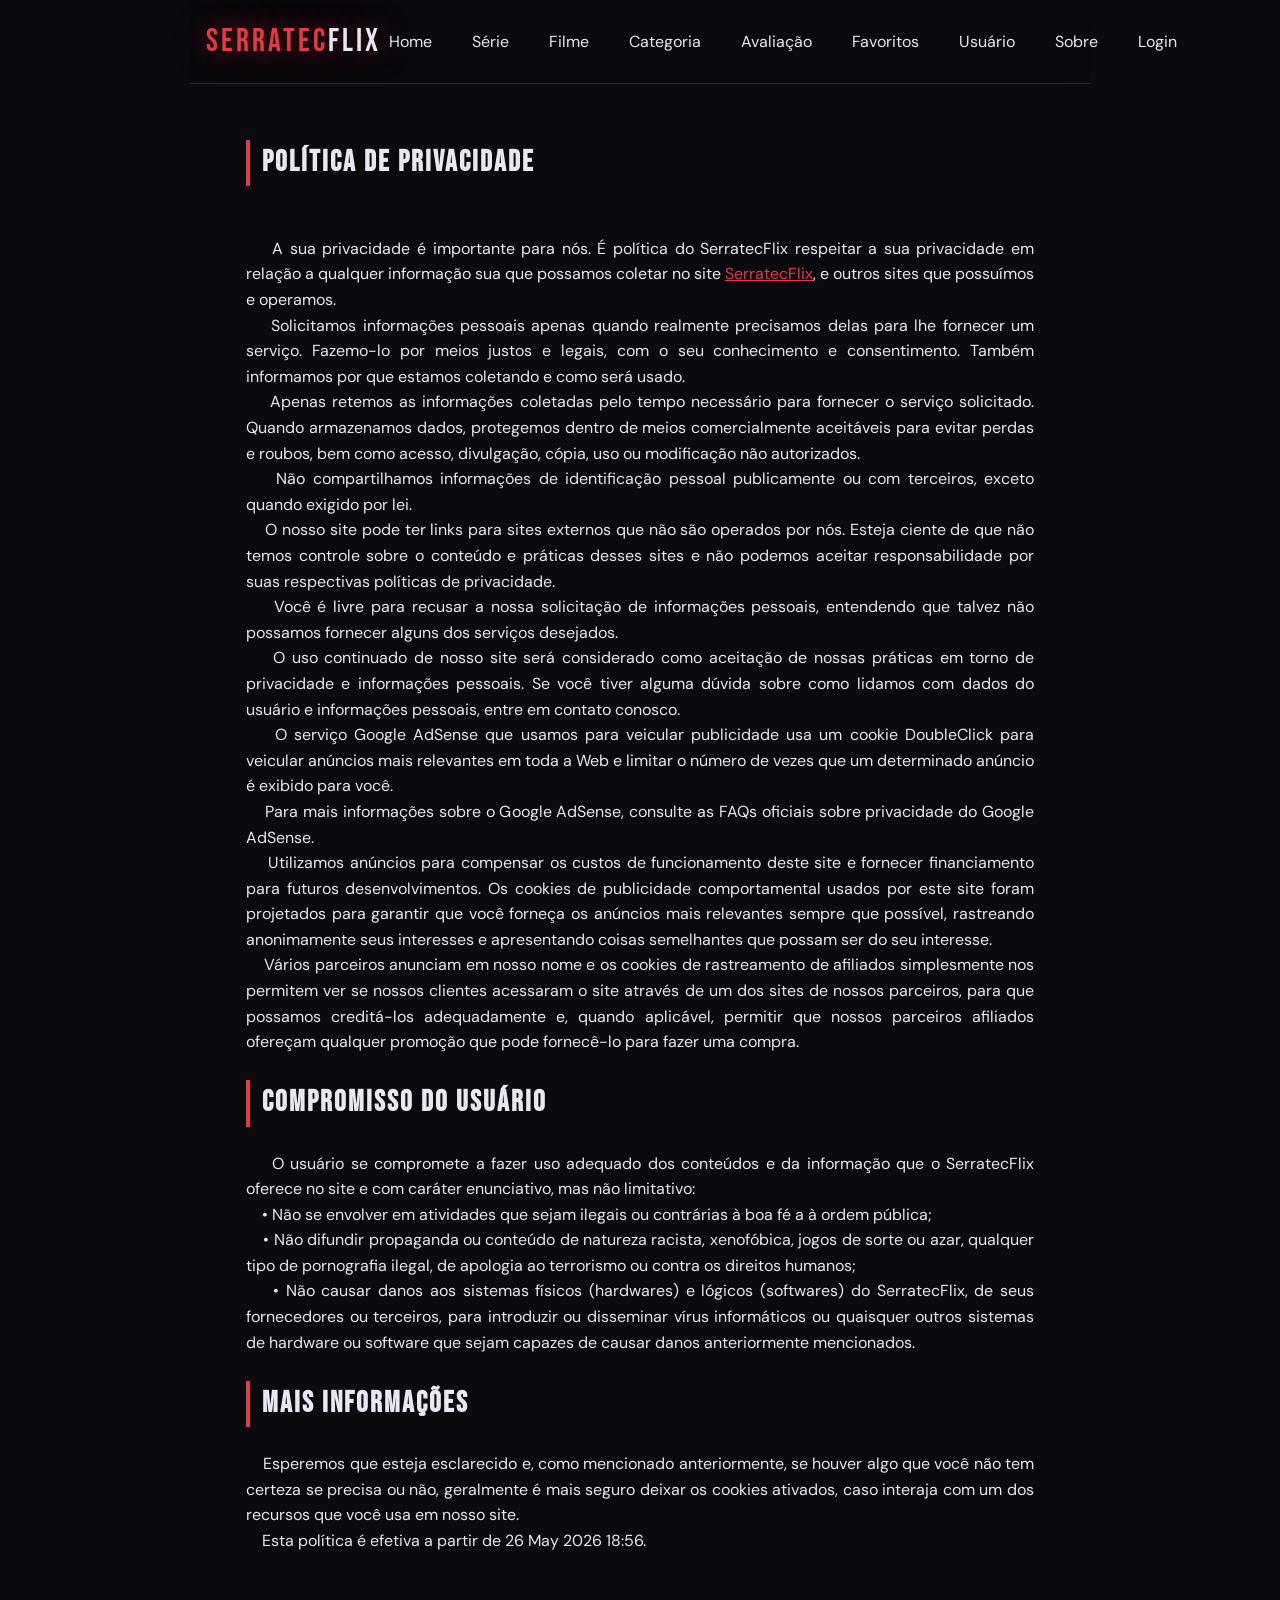
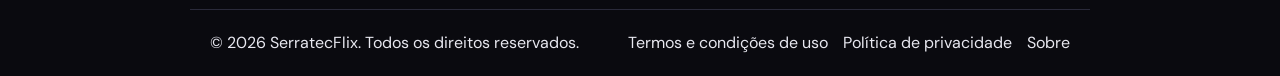
<file: SerratecFlix/src/main/resources/static/pages/privacidade.html>
<!DOCTYPE html>
<html lang="pt-br">
<head>
    <meta charset="UTF-8">
    <meta name="viewport" content="width=device-width, initial-scale=1.0">
    <title>SerratecFlix — Política de Privacidade</title>
    <link rel="stylesheet" href="../css/style.css">
</head>
<body>
    <header>
        <div class="logo">Serratec<span>Flix</span></div>
        <nav class="navbar">
            <button class="menu-toggle" aria-label="Abrir menu">
                <span class="bar"></span>
                <span class="bar"></span>
                <span class="bar"></span>
            </button>
            <ul class="nav-links">
                <li><a href="../index.html">Home</a></li>
                <li><a href="../pages/serie.html">Série</a></li>
                <li><a href="../pages/filme.html">Filme</a></li>
                <li><a href="../pages/categoria.html">Categoria</a></li>
                <li><a href="../pages/avaliacao.html">Avaliação</a></li>
                <li><a href="../pages/favoritos.html">Favoritos</a></li>
                <li><a href="../pages/usuario.html">Usuário</a></li>
                <li><a href="../pages/sobre.html">Sobre</a></li>
                <li><a href="../pages/login.html">Login</a></li>
            </ul>
        </nav>
    </header>
    <main>
        <h2><span>Política de Privacidade</span></h2><p><br></p>
        <p><span>&nbsp;&nbsp;&nbsp;&nbsp;A sua privacidade é importante para nós. É política do SerratecFlix respeitar a sua privacidade em relação a qualquer informação sua que possamos coletar no site 
        <a href="../index.html">SerratecFlix</a>, e outros sites que possuímos e operamos.</span></p>
        <p><span>&nbsp;&nbsp;&nbsp;&nbsp;Solicitamos informações pessoais apenas quando realmente precisamos delas para lhe fornecer um serviço. Fazemo-lo por meios justos e legais, com o seu conhecimento e consentimento. Também informamos por que estamos coletando e como será usado.</span></p>
        <p><span>&nbsp;&nbsp;&nbsp;&nbsp;Apenas retemos as informações coletadas pelo tempo necessário para fornecer o serviço solicitado. Quando armazenamos dados, protegemos dentro de meios comercialmente aceitáveis ​​para evitar perdas e roubos, bem como acesso, divulgação, cópia, uso ou modificação não autorizados.</span></p>
        <p><span>&nbsp;&nbsp;&nbsp;&nbsp;Não compartilhamos informações de identificação pessoal publicamente ou com terceiros, exceto quando exigido por lei.</span></p>
        <p><span>&nbsp;&nbsp;&nbsp;&nbsp;O nosso site pode ter links para sites externos que não são operados por nós. Esteja ciente de que não temos controle sobre o conteúdo e práticas desses sites e não podemos aceitar responsabilidade por suas respectivas políticas de privacidade.</span></p>
        <p><span>&nbsp;&nbsp;&nbsp;&nbsp;Você é livre para recusar a nossa solicitação de informações pessoais, entendendo que talvez não possamos fornecer alguns dos serviços desejados.</span></p>
        <p><span>&nbsp;&nbsp;&nbsp;&nbsp;O uso continuado de nosso site será considerado como aceitação de nossas práticas em torno de privacidade e informações pessoais. Se você tiver alguma dúvida sobre como lidamos com dados do usuário e informações pessoais, entre em contato conosco.</span></p>
        <p><span>&nbsp;&nbsp;&nbsp;&nbsp;O serviço Google AdSense que usamos para veicular publicidade usa um cookie DoubleClick para veicular anúncios mais relevantes em toda a Web e limitar o número de vezes que um determinado anúncio é exibido para você.</span></p>
        <p><span>&nbsp;&nbsp;&nbsp;&nbsp;Para mais informações sobre o Google AdSense, consulte as FAQs oficiais sobre privacidade do Google AdSense.</span></p>
        <p><span>&nbsp;&nbsp;&nbsp;&nbsp;Utilizamos anúncios para compensar os custos de funcionamento deste site e fornecer financiamento para futuros desenvolvimentos. Os cookies de publicidade comportamental usados ​​por este site foram projetados para garantir que você forneça os anúncios mais relevantes sempre que possível, rastreando anonimamente seus interesses e apresentando coisas semelhantes que possam ser do seu interesse.</span></p>
        <p><span>&nbsp;&nbsp;&nbsp;&nbsp;Vários parceiros anunciam em nosso nome e os cookies de rastreamento de afiliados simplesmente nos permitem ver se nossos clientes acessaram o site através de um dos sites de nossos parceiros, para que possamos creditá-los adequadamente e, quando aplicável, permitir que nossos parceiros afiliados ofereçam qualquer promoção que pode fornecê-lo para fazer uma compra.</span></p>
        <p><br></p><h2><span>Compromisso do Usuário</span></h2>
        <p><span>&nbsp;&nbsp;&nbsp;&nbsp;O usuário se compromete a fazer uso adequado dos conteúdos e da informação que o SerratecFlix oferece no site e com caráter enunciativo, mas não limitativo:</span></p>
        <p><span>&nbsp;&nbsp;&nbsp;&nbsp;&bull;&nbsp;Não se envolver em atividades que sejam ilegais ou contrárias à boa fé a à ordem pública;</span></p>
        <p><span>&nbsp;&nbsp;&nbsp;&nbsp;&bull;&nbsp;Não difundir propaganda ou conteúdo de natureza racista, xenofóbica, jogos de sorte ou azar, qualquer tipo de pornografia ilegal, de apologia ao terrorismo ou contra os direitos humanos;</span></p>
        <p><span>&nbsp;&nbsp;&nbsp;&nbsp;&bull;&nbsp;Não causar danos aos sistemas físicos (hardwares) e lógicos (softwares) do SerratecFlix, de seus fornecedores ou terceiros, para introduzir ou disseminar vírus informáticos ou quaisquer outros sistemas de hardware ou software que sejam capazes de causar danos anteriormente mencionados.</span></p>
        <p><br></p><h2><span>Mais informações</span></h2>
        <p><span>&nbsp;&nbsp;&nbsp;&nbsp;Esperemos que esteja esclarecido e, como mencionado anteriormente, se houver algo que você não tem certeza se precisa ou não, geralmente é mais seguro deixar os cookies ativados, caso interaja com um dos recursos que você usa em nosso site.</span></p>
        <p><span>&nbsp;&nbsp;&nbsp;&nbsp;Esta política é efetiva a partir de&nbsp;26 May 2026 18:56.</span></p>
    </main>
    <footer>
        <div class="footer-content">
            <p>&copy; 2026 SerratecFlix. Todos os direitos reservados.</p>
            <ul class="footer-links">
                <li><a href="../pages/termos.html">Termos e condições de uso</a></li>
                <li><a href="../pages/privacidade.html">Política de privacidade</a></li>
                <li><a href="../pages/sobre.html">Sobre</a></li>
            </ul>
        </div>
    </footer>
    <script src="../js/script.js"></script>
</body>
</html>
</file>
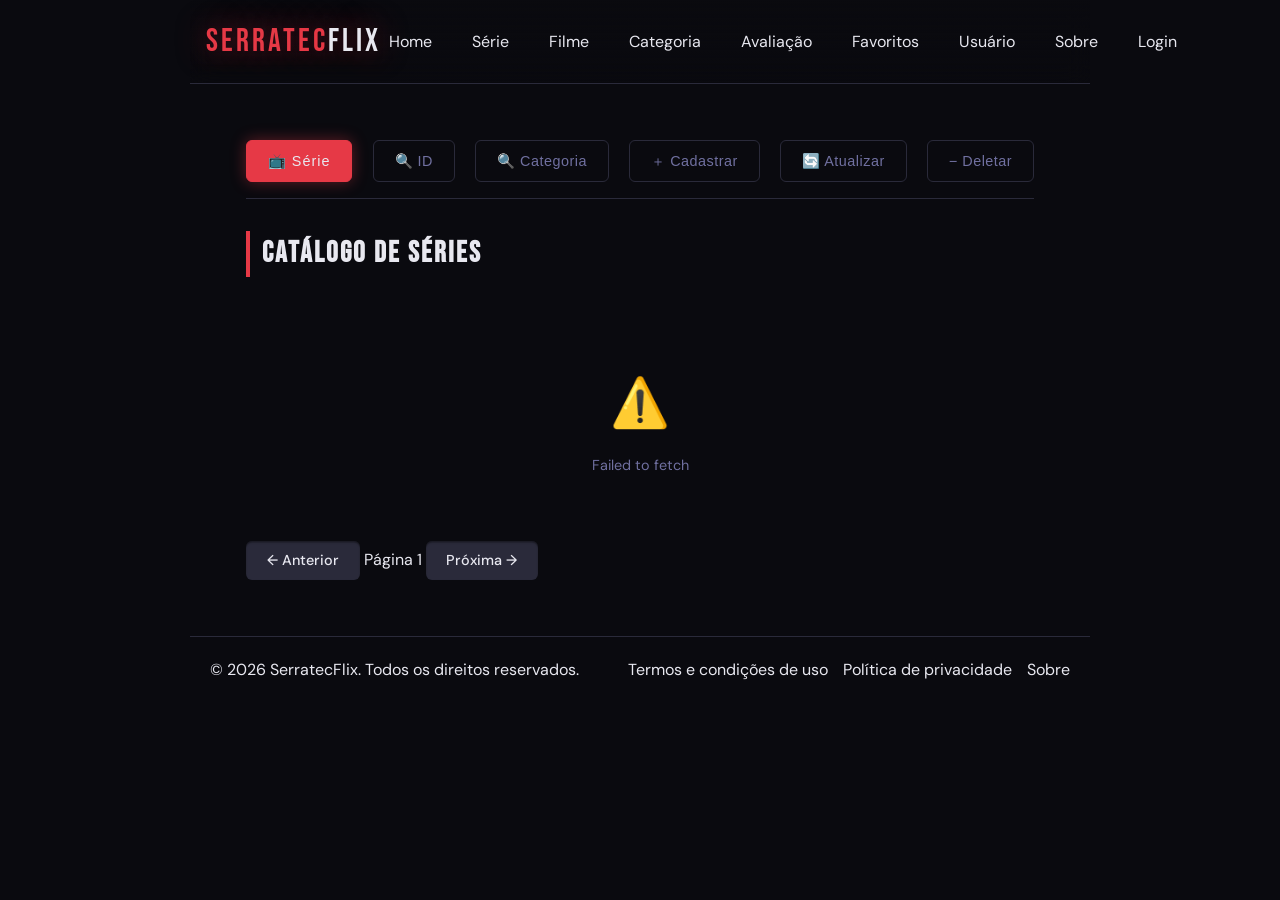
<file: SerratecFlix/src/main/resources/static/pages/serie.html>
<!DOCTYPE html>
<html lang="pt-BR">
<head>
    <meta charset="UTF-8" />
    <meta name="viewport" content="width=device-width, initial-scale=1.0">
    <title>SerratecFlix — Série</title>
    <link rel="stylesheet" href="../css/style.css">
</head>
<body>
    <header>
        <div class="logo">Serratec<span>Flix</span></div>
        <nav class="navbar">
            <button class="menu-toggle" aria-label="Abrir menu">
                <span class="bar"></span>
                <span class="bar"></span>
                <span class="bar"></span>
            </button>
            <ul class="nav-links">
                <li><a href="../index.html">Home</a></li>
                <li><a href="../pages/serie.html">Série</a></li>
                <li><a href="../pages/filme.html">Filme</a></li>
                <li><a href="../pages/categoria.html">Categoria</a></li>
                <li><a href="../pages/avaliacao.html">Avaliação</a></li>
                <li><a href="../pages/favoritos.html">Favoritos</a></li>
                <li><a href="../pages/usuario.html">Usuário</a></li>
                <li><a href="../pages/sobre.html">Sobre</a></li>
                <li><a href="../pages/login.html">Login</a></li>
            </ul>
        </nav>
    </header>
    <main>
        <nav class="nav-api">
            <button class="nav-api-btn active">📺 Série</button>
            <button class="nav-api-btn">🔍 ID</button>
            <button class="nav-api-btn">🔍 Categoria</button>
            <button class="nav-api-btn">＋ Cadastrar</button>
            <button class="nav-api-btn">🔄 Atualizar</button>
            <button class="nav-api-btn">&minus; Deletar</button>
        </nav>
        <div id="listar" class="section active">
            <h2>Catálogo de Séries</h2>
            <div id="grid" class="grid">
                <div class="loading">Carregando séries...</div>
            </div>
            <div class="pagination">
                <button class="btn btn-secondary btn-sm" id="btn-prev" onclick="mudarPagina(-1)">← Anterior</button>
                <span class="page-info" id="page-info">Página 1</span>
                <button class="btn btn-secondary btn-sm" id="btn-next" onclick="mudarPagina(1)">Próxima →</button>
            </div>
        </div>
        <div id="buscar-id" class="section">
            <h2>Buscar Série por ID</h2>
            <div class="search-bar">
                <input type="text" id="input-id" placeholder="Digite o ID da série..." onkeydown="if(event.key==='Enter') buscarPorId()"/>
                <button class="btn btn-primary" onclick="buscarPorId()">Buscar</button>
            </div>
            <div id="id-result" class="id-result"></div>
        </div>
        <div id="buscar-titulo" class="section">
            <h2>Buscar Série por Categoria</h2>
            <div class="search-bar">
                <input type="text" id="input-titulo" placeholder="Digite o ID da categoria..." onkeydown="if(event.key==='Enter') buscarPorCategoria()"/>
                <button class="btn btn-primary" onclick="buscarPorCategoria()">Buscar</button>
            </div>
            <div id="busca-grid" class="grid"></div>
        </div>
        <div id="cadastrar" class="section">
            <h2>Cadastrar Série</h2>
            <div class="form-container">
                <div class="form-grid">
                    <div class="form-group full">
                        <label>Título *</label>
                        <input type="text" id="c-titulo" placeholder="Nome da série"/>
                    </div>
                    <div class="form-group full">
                        <label>Descrição *</label>
                        <textarea id="c-descricao" placeholder="Sinopse da série (máx. 1000 caracteres)" maxlength="1000"></textarea>
                    </div>
                    <div class="form-group">
                        <label>Temporadas *</label>
                        <input type="number" id="c-temporadas" placeholder="Ex: 3" min="1"/>
                    </div>
                    <div class="form-group">
                        <label>Episódios *</label>
                        <input type="number" id="c-episodios" placeholder="Ex: 30" min="1"/>
                    </div>
                    <div class="form-group">
                        <label>Data de Lançamento</label>
                        <input type="date" id="c-data"/>
                    </div>
                    <div class="form-group">
                        <label>Nota Média (0–10)</label>
                        <input type="number" id="c-nota" placeholder="Ex: 8.5" min="0.01" max="10" step="0.1"/>
                    </div>
                </div>
                <div class="form-actions">
                    <button class="btn btn-primary" onclick="cadastrar()">Cadastrar</button>
                    <button class="btn btn-secondary" onclick="limparForm('c')">Limpar</button>
                </div>
            </div>
        </div>
        <div id="atualizar" class="section">
            <h2>Atualizar Série</h2>
            <div class="form-container">
                <div class="form-group full">
                    <label>ID da Série *</label>
                    <input type="text" id="e-id" placeholder="Digite o ID da série que deseja atualizar"/>
                </div>
                <div class="form-grid">
                    <div class="form-group full">
                        <label>Título</label>
                        <input type="text" id="e-titulo" placeholder="Nome da série"/>
                    </div>
                    <div class="form-group full">
                        <label>Descrição</label>
                        <textarea id="e-descricao" placeholder="Sinopse da série (máx. 1000 caracteres)" maxlength="1000"></textarea>
                    </div>
                    <div class="form-group">
                        <label>Temporadas</label>
                        <input type="number" id="e-temporadas" placeholder="Ex: 3" min="1"/>
                    </div>
                    <div class="form-group">
                        <label>Episódios</label>
                        <input type="number" id="e-episodios" placeholder="Ex: 30" min="1"/>
                    </div>
                    <div class="form-group">
                        <label>Data de Lançamento</label>
                        <input type="date" id="e-data"/>
                    </div>
                    <div class="form-group">
                        <label>Nota Média (0–10)</label>
                        <input type="number" id="e-nota" placeholder="Ex: 8.5" min="0.01" max="10" step="0.1"/>
                    </div>
                </div>
                <div class="form-actions">
                    <button class="btn btn-primary" onclick="atualizar()">Atualizar</button>
                    <button class="btn btn-secondary" onclick="CancelarForm()">Cancelar</button>
                </div>
            </div>
        </div>
        <div id="deletar" class="section">
            <h2>Deletar Série</h2>
            <div class="search-bar">
                <input type="text" id="d-input-id" placeholder="Digite o ID da série que deseja deletar" onkeydown="if(event.key==='Enter') deletarPorInput()"/>
                <button class="btn btn-danger" onclick="deletarPorInput()">Deletar</button>
            </div>
        </div>
        <div id="toast"></div>
    </main>
    <footer>
        <div class="footer-content">
            <p>&copy; 2026 SerratecFlix. Todos os direitos reservados.</p>
            <ul class="footer-links">
                <li><a href="../pages/termos.html">Termos e condições de uso</a></li>
                <li><a href="../pages/privacidade.html">Política de privacidade</a></li>
                <li><a href="../pages/sobre.html">Sobre</a></li>
            </ul>
        </div>
    </footer>
    <script src="../js/script.js"></script>
    <script src="../js/serie.js"></script>
</body>
</html>
</file>
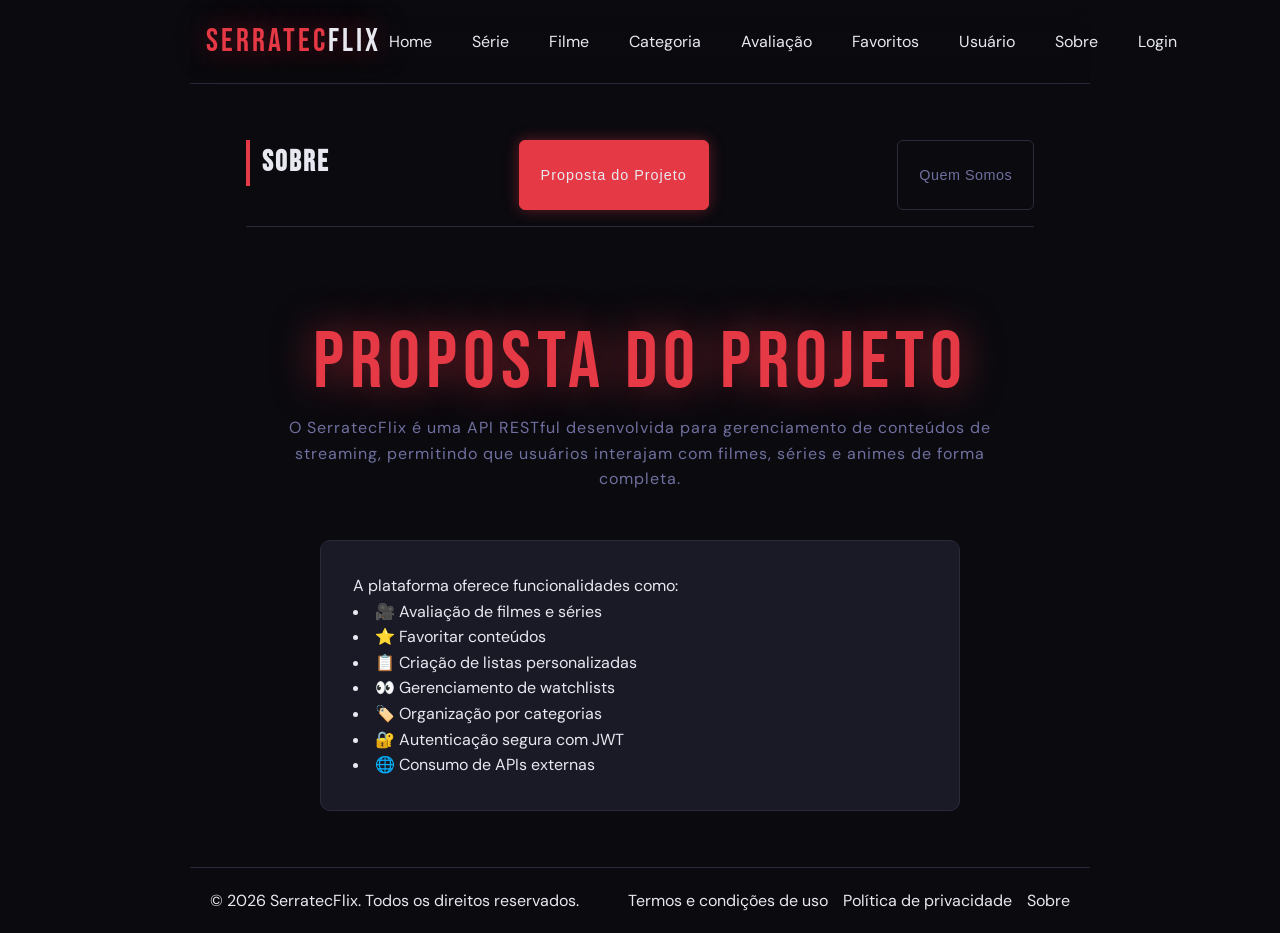
<file: SerratecFlix/src/main/resources/static/pages/sobre.html>
<!DOCTYPE html>
<html lang="pt-BR">
<head>
    <meta charset="UTF-8" />
    <meta name="viewport" content="width=device-width, initial-scale=1.0">
    <title>SerratecFlix — Sobre</title>
    <link rel="stylesheet" href="../css/style.css">
</head>
<body>
<header>
    <div class="logo">Serratec<span>Flix</span></div>
    <nav class="navbar">
        <button class="menu-toggle" aria-label="Abrir menu">
            <span class="bar"></span>
            <span class="bar"></span>
            <span class="bar"></span>
        </button>
        <ul class="nav-links">
            <li><a href="../index.html">Home</a></li>
            <li><a href="../pages/serie.html">Série</a></li>
            <li><a href="../pages/filme.html">Filme</a></li>
            <li><a href="../pages/categoria.html">Categoria</a></li>
            <li><a href="../pages/avaliacao.html">Avaliação</a></li>
            <li><a href="../pages/favoritos.html">Favoritos</a></li>
            <li><a href="../pages/usuario.html">Usuário</a></li>
            <li><a href="../pages/sobre.html">Sobre</a></li>
            <li><a href="../pages/login.html">Login</a></li>
        </ul>
    </nav>
</header>
<main>
    <nav class="nav-api">
        <h2>Sobre</h2>
        <button class="nav-api-btn active">Proposta do Projeto</button>
        <button class="nav-api-btn">Quem Somos</button>
    </nav>
    <div id="proposta" class="section active">
        <div class="hero">
            <div class="hero-logo">Proposta do Projeto</div>
            <p class="hero-sub">O SerratecFlix é uma API RESTful desenvolvida para gerenciamento de conteúdos de streaming, permitindo que usuários interajam com filmes, séries e animes de forma completa.</p>
        </div>
        <div class="form-container">
            <l3>A plataforma oferece funcionalidades como:</l3>
            <li>🎥 Avaliação de filmes e séries</li>
            <li>⭐ Favoritar conteúdos</li>
            <li>📋 Criação de listas personalizadas</li>
            <li>👀 Gerenciamento de watchlists</li>
            <li>🏷️ Organização por categorias</li>
            <li>🔐 Autenticação segura com JWT</li>
            <li>🌐 Consumo de APIs externas</li>
        </div>
    </div>
    <div id="criadoras" class="section">
        <div class="hero">
            <div class="hero-logo">Quem Somos</div>
            <p class="hero-sub">Conheça as criadoras desse projeto</p>
        </div>
        <div class="cards-home">
            <a href="https://github.com/AdrianeTranhaqui" target="_blank" class="card-home">
                <span class="perfil"><img src ="../assets/Adriane.jpeg" class="perfil" alt="Foto de perfil da criadora Adriane"></span>
                <span class="label">Adriane</span>
                <span class="desc-home">Responsável por Série, Avaliação Série e Segurança.<br>Parte individual: Paginação série.</span>
            </a>
            <a href="https://github.com/devAnaLuX" target="_blank" class="card-home">
                <span class="perfil"><img src ="../assets/Ana.jpeg" class="perfil" alt="Foto de perfil da criadora Ana Luísa"></span>
                <span class="label">Ana Luísa</span>
                <span class="desc-home">Responsável por API Externa, Entidades, Lista Favorito, Documentação e Inserção dos dados no banco.<br>Parte individual: Envio de email.</span>
            </a>
            <a href="https://github.com/melissa-lima21" target="_blank" class="card-home">
                <span class="perfil"><img src ="../assets/Melissa.jpeg" class="perfil" alt="Foto de perfil da criadora Melissa"></span>
                <span class="label">Melissa</span>
                <span class="desc-home">Responsável por Categoria e Avaliação Filme.<br>Parte individual: Filtro avançado JQPL.</span>
            </a>
            <a href="https://github.com/Raquel-Beep" target="_blank" class="card-home">
                <span class="perfil"><img src ="../assets/Raquel.webp" class="perfil" alt="Foto de perfil da criadora Raquel"></span>
                <span class="label">Raquel</span>
                <span class="desc-home">Responsável por Usuário.<br>Parte individual: Inserção de imagem.</span>
            </a>
            <a href="https://github.com/vitoriazanchet" target="_blank" class="card-home">
                <span class="perfil"><img src ="../assets/Vitória.PNG" class="perfil" alt="Foto de perfil da criadora Vitória"></span>
                <span class="label">Vitória</span>
                <span class="desc-home">Responsável por Filme.<br>Parte individual: Paginação filme e Front-end.</span>
            </a>
        </div>
    </div>
</main>
<footer>
    <div class="footer-content">
        <p>&copy; 2026 SerratecFlix. Todos os direitos reservados.</p>
        <ul class="footer-links">
            <li><a href="../pages/termos.html">Termos e condições de uso</a></li>
            <li><a href="../pages/privacidade.html">Política de privacidade</a></li>
            <li><a href="../pages/sobre.html">Sobre</a></li>
        </ul>
    </div>
</footer>
<script src="../js/script.js"></script>
</body>
</html>
</file>
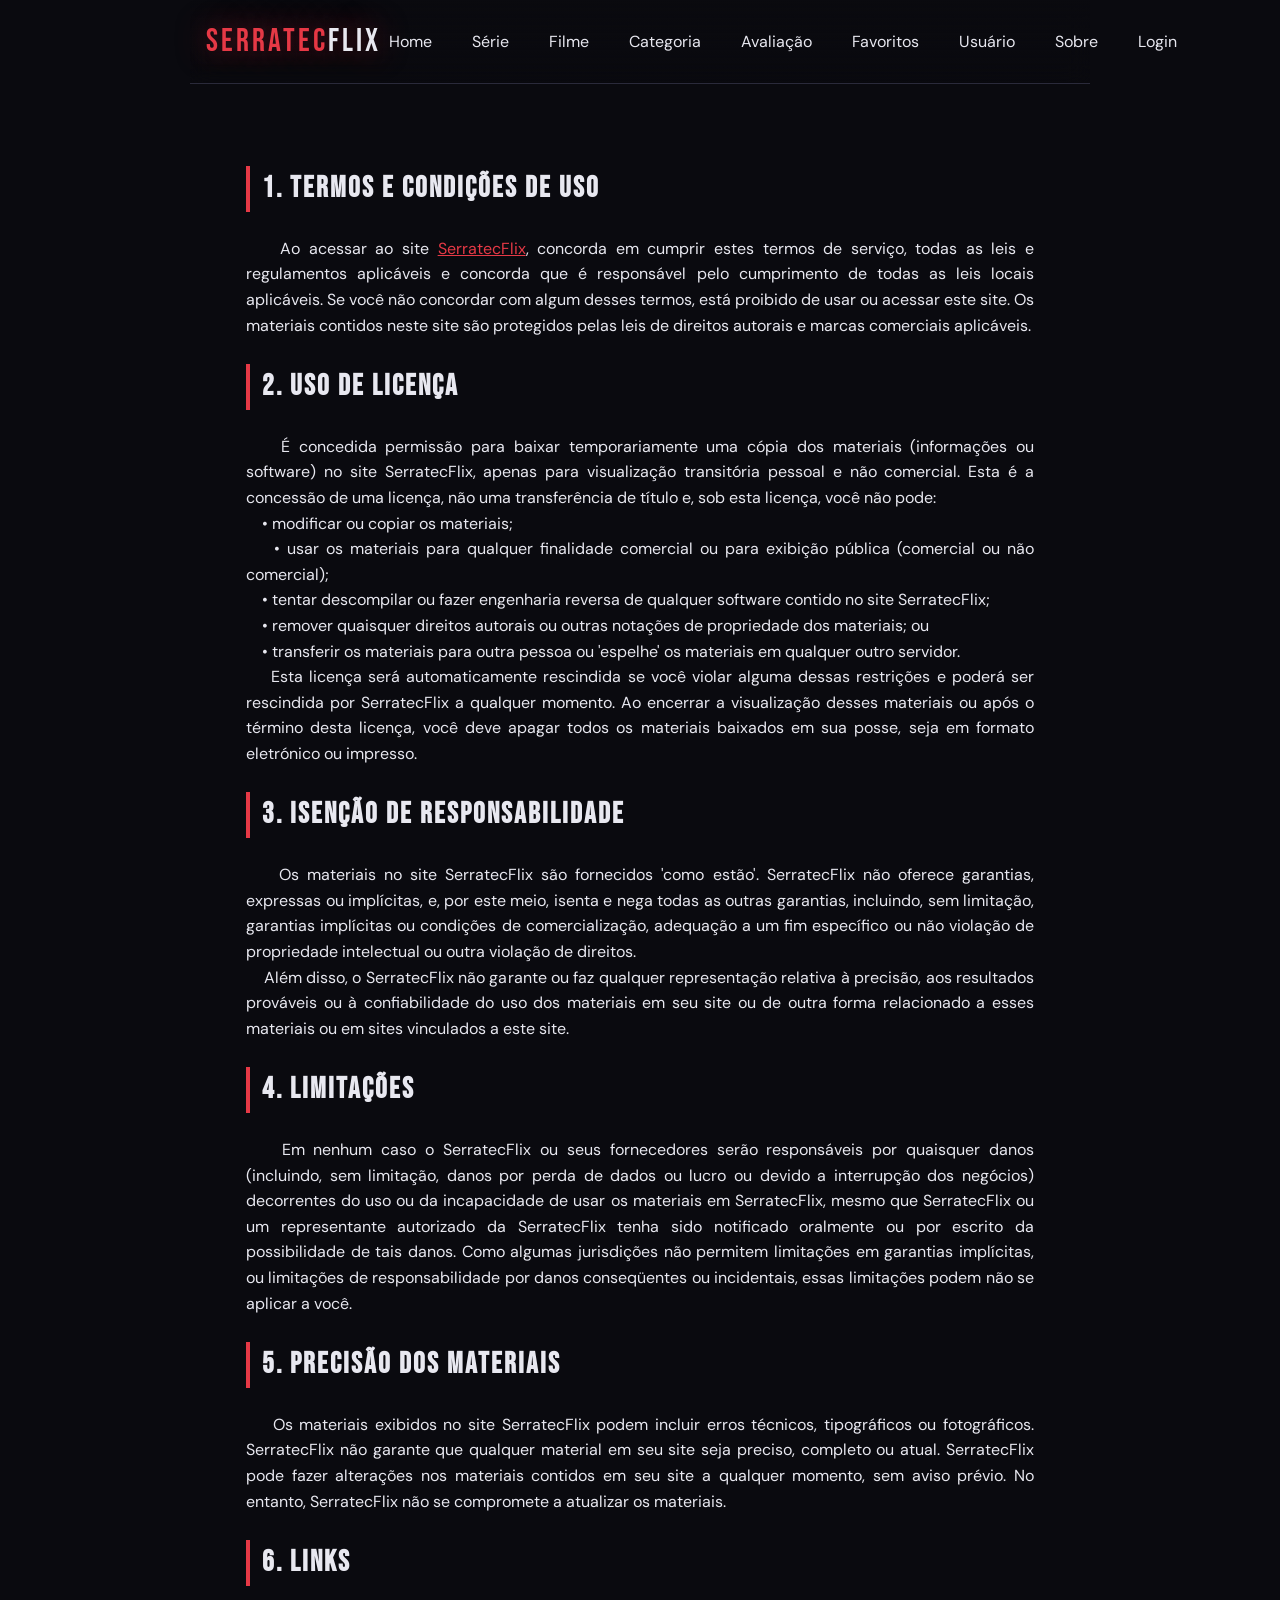
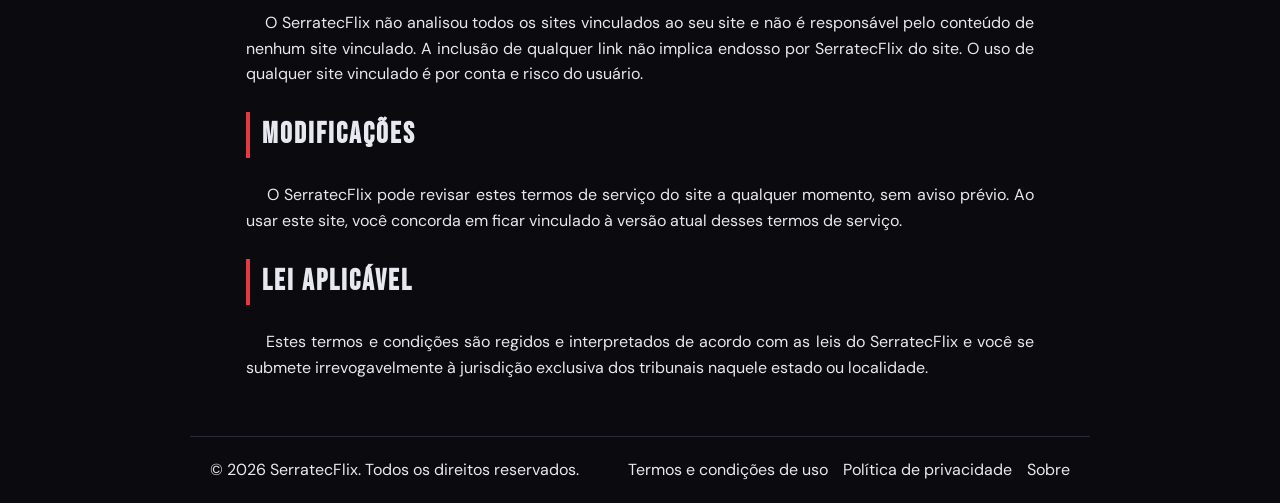
<file: SerratecFlix/src/main/resources/static/pages/termos.html>
<!DOCTYPE html>
<html lang="pt-br">
<head>
    <meta charset="UTF-8">
    <meta name="viewport" content="width=device-width, initial-scale=1.0">
    <title>SerratecFlix — Termos e condições de uso</title>
    <link rel="stylesheet" href="../css/style.css">
</head>
<body>
    <header>
        <div class="logo">Serratec<span>Flix</span></div>
        <nav class="navbar">
            <button class="menu-toggle" aria-label="Abrir menu">
                <span class="bar"></span>
                <span class="bar"></span>
                <span class="bar"></span>
            </button>
            <ul class="nav-links">
                <li><a href="../index.html">Home</a></li>
                <li><a href="../pages/serie.html">Série</a></li>
                <li><a href="../pages/filme.html">Filme</a></li>
                <li><a href="../pages/categoria.html">Categoria</a></li>
                <li><a href="../pages/avaliacao.html">Avaliação</a></li>
                <li><a href="../pages/favoritos.html">Favoritos</a></li>
                <li><a href="../pages/usuario.html">Usuário</a></li>
                <li><a href="../pages/sobre.html">Sobre</a></li>
                <li><a href="../pages/login.html">Login</a></li>
            </ul>
        </nav>
    </header>
    <main>
        <p><br></p><h2><span>1. Termos e condições de uso</span></h2>
        <p><span>&nbsp;&nbsp;&nbsp;&nbsp;Ao acessar ao site <a href="../index.html">SerratecFlix</a>, concorda em cumprir estes termos de serviço, todas as leis e regulamentos aplicáveis ​​e concorda que é responsável pelo cumprimento de todas as leis locais aplicáveis. Se você não concordar com algum desses termos, está proibido de usar ou acessar este site. Os materiais contidos neste site são protegidos pelas leis de direitos autorais e marcas comerciais aplicáveis.</span></p>
        <p><br></p><h2><span>2. Uso de Licença</span></h2>
        <p><span>&nbsp;&nbsp;&nbsp;&nbsp;É concedida permissão para baixar temporariamente uma cópia dos materiais (informações ou software) no site SerratecFlix, apenas para visualização transitória pessoal e não comercial. Esta é a concessão de uma licença, não uma transferência de título e, sob esta licença, você não pode:&nbsp;</span></p>
        <p><span>&nbsp;&nbsp;&nbsp;&nbsp;&bull;&nbsp;modificar ou copiar os materiais;&nbsp;</span></p>
        <p><span>&nbsp;&nbsp;&nbsp;&nbsp;&bull;&nbsp;usar os materiais para qualquer finalidade comercial ou para exibição pública (comercial ou não comercial);&nbsp;</span></p>
        <p><span>&nbsp;&nbsp;&nbsp;&nbsp;&bull;&nbsp;tentar descompilar ou fazer engenharia reversa de qualquer software contido no site SerratecFlix;&nbsp;</span></p>
        <p><span>&nbsp;&nbsp;&nbsp;&nbsp;&bull;&nbsp;remover quaisquer direitos autorais ou outras notações de propriedade dos materiais; ou&nbsp;</span></p>
        <p><span>&nbsp;&nbsp;&nbsp;&nbsp;&bull;&nbsp;transferir os materiais para outra pessoa ou 'espelhe' os materiais em qualquer outro servidor.</span></p>
        <p><span>&nbsp;&nbsp;&nbsp;&nbsp;Esta licença será automaticamente rescindida se você violar alguma dessas restrições e poderá ser rescindida por SerratecFlix a qualquer momento. Ao encerrar a visualização desses materiais ou após o término desta licença, você deve apagar todos os materiais baixados em sua posse, seja em formato eletrónico ou impresso.</span></p>
        <p><br></p><h2><span>3. Isenção de responsabilidade</span></h2>
        <p><span>&nbsp;&nbsp;&nbsp;&nbsp;Os materiais no site SerratecFlix são fornecidos 'como estão'. SerratecFlix não oferece garantias, expressas ou implícitas, e, por este meio, isenta e nega todas as outras garantias, incluindo, sem limitação, garantias implícitas ou condições de comercialização, adequação a um fim específico ou não violação de propriedade intelectual ou outra violação de direitos.</span></p>
        <p><span>&nbsp;&nbsp;&nbsp;&nbsp;Além disso, o SerratecFlix não garante ou faz qualquer representação relativa à precisão, aos resultados prováveis ​​ou à confiabilidade do uso dos materiais em seu site ou de outra forma relacionado a esses materiais ou em sites vinculados a este site.</span></p>
        <p><br></p><h2><span>4. Limitações</span></h2>
        <p><span>&nbsp;&nbsp;&nbsp;&nbsp;Em nenhum caso o SerratecFlix ou seus fornecedores serão responsáveis ​​por quaisquer danos (incluindo, sem limitação, danos por perda de dados ou lucro ou devido a interrupção dos negócios) decorrentes do uso ou da incapacidade de usar os materiais em SerratecFlix, mesmo que SerratecFlix ou um representante autorizado da SerratecFlix tenha sido notificado oralmente ou por escrito da possibilidade de tais danos. Como algumas jurisdições não permitem limitações em garantias implícitas, ou limitações de responsabilidade por danos conseqüentes ou incidentais, essas limitações podem não se aplicar a você.</span></p>
        <p><br></p><h2><span>5. Precisão dos materiais</span></h2>
        <p><span>&nbsp;&nbsp;&nbsp;&nbsp;Os materiais exibidos no site SerratecFlix podem incluir erros técnicos, tipográficos ou fotográficos. SerratecFlix não garante que qualquer material em seu site seja preciso, completo ou atual. SerratecFlix pode fazer alterações nos materiais contidos em seu site a qualquer momento, sem aviso prévio. No entanto, SerratecFlix não se compromete a atualizar os materiais.</span></p>
        <p><br></p><h2><span>6. Links</span></h2>
        <p><span>&nbsp;&nbsp;&nbsp;&nbsp;O SerratecFlix não analisou todos os sites vinculados ao seu site e não é responsável pelo conteúdo de nenhum site vinculado. A inclusão de qualquer link não implica endosso por SerratecFlix do site. O uso de qualquer site vinculado é por conta e risco do usuário.</span></p>
        <p><br></p><h2><span>Modificações</span></h2>
        <p><span>&nbsp;&nbsp;&nbsp;&nbsp;O SerratecFlix pode revisar estes termos de serviço do site a qualquer momento, sem aviso prévio. Ao usar este site, você concorda em ficar vinculado à versão atual desses termos de serviço.</span></p>
        <p><br></p><h2><span>Lei aplicável</span></h2>
        <p><span>&nbsp;&nbsp;&nbsp;&nbsp;Estes termos e condições são regidos e interpretados de acordo com as leis do SerratecFlix e você se submete irrevogavelmente à jurisdição exclusiva dos tribunais naquele estado ou localidade.</span></p>
    </main>
    <footer>
        <div class="footer-content">
            <p>&copy; 2026 SerratecFlix. Todos os direitos reservados.</p>
            <ul class="footer-links">
                <li><a href="../pages/termos.html">Termos e condições de uso</a></li>
                <li><a href="../pages/privacidade.html">Política de privacidade</a></li>
                <li><a href="../pages/sobre.html">Sobre</a></li>
            </ul>
        </div>
    </footer>
    <script src="../js/script.js"></script>
</body>
</html>
</file>
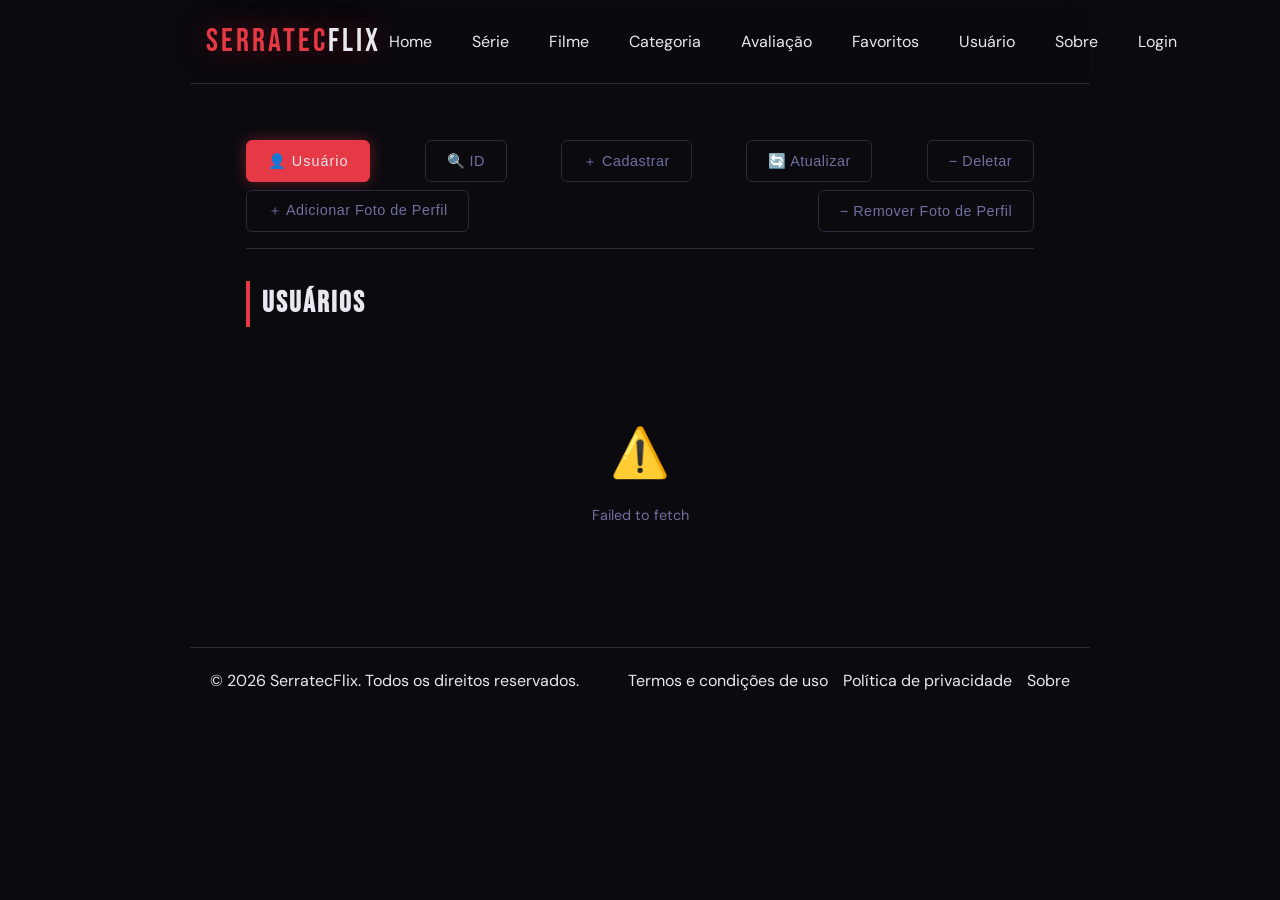
<file: SerratecFlix/src/main/resources/static/pages/usuario.html>
<!DOCTYPE html>
<html lang="pt-BR">
<head>
    <meta charset="UTF-8" />
    <meta name="viewport" content="width=device-width, initial-scale=1.0">
    <title>SerratecFlix — Usuário</title>
    <link rel="stylesheet" href="../css/style.css">
</head>
<body>
    <header>
        <div class="logo">Serratec<span>Flix</span></div>
        <nav class="navbar">
            <button class="menu-toggle" aria-label="Abrir menu">
                <span class="bar"></span>
                <span class="bar"></span>
                <span class="bar"></span>
            </button>
            <ul class="nav-links">
                <li><a href="../index.html">Home</a></li>
                <li><a href="../pages/serie.html">Série</a></li>
                <li><a href="../pages/filme.html">Filme</a></li>
                <li><a href="../pages/categoria.html">Categoria</a></li>
                <li><a href="../pages/avaliacao.html">Avaliação</a></li>
                <li><a href="../pages/favoritos.html">Favoritos</a></li>
                <li><a href="../pages/usuario.html">Usuário</a></li>
                <li><a href="../pages/sobre.html">Sobre</a></li>
                <li><a href="../pages/login.html">Login</a></li>
            </ul>
        </nav>
    </header>
    <main>
        <nav class="nav-api">
            <button class="nav-api-btn active">👤 Usuário</button>
            <button class="nav-api-btn">🔍 ID</button>
            <button class="nav-api-btn">＋ Cadastrar</button>
            <button class="nav-api-btn">🔄 Atualizar</button>
            <button class="nav-api-btn">&minus; Deletar</button>
            <button class="nav-api-btn">＋ Adicionar Foto de Perfil</button>
            <button class="nav-api-btn">&minus; Remover Foto de Perfil</button>
        </nav>
        <div id="listar" class="section active">
            <h2>Usuários</h2>
            <div id="grid" class="grid">
                <div class="loading">Carregando usuários...</div>
            </div>
        </div>
        <div id="buscar-id" class="section">
            <h2>Buscar Usuário por ID</h2>
            <div class="search-bar">
                <input type="text" id="input-id" placeholder="Digite o ID do usuário..." onkeydown="if(event.key==='Enter') buscarPorId()"/>
                <button class="btn btn-primary" onclick="buscarPorId()">Buscar</button>
            </div>
            <div id="id-result" class="id-result"></div>
        </div>
        <div id="cadastrar" class="section">
            <h2>Cadastrar Usuário</h2>
            <div class="form-container">
                <div class="form-grid">
                    <div class="form-group full">
                        <label>Nome *</label>
                        <input type="text" id="c-nome" placeholder="Digite o nome do usuário..."/>
                    </div>
                    <div class="form-group full">
                        <label>Email *</label>
                        <input type="text" id="c-email" placeholder="Digite o email do usuário..."/>
                    </div>
                    <div class="form-group full">
                        <label>Username *</label>
                        <input type="text" id="c-username" placeholder="Digite o username do usuário..."/>
                    </div>
                    <div class="form-group full">
                        <label>Senha *</label>
                        <textarea id="c-senha" placeholder="Digite a senha... (min. 8 caracteres)" minlength="8"></textarea>
                    </div>
                </div>
                <div class="form-actions">
                    <button class="btn btn-primary" onclick="cadastrar()">Cadastrar</button>
                    <button class="btn btn-secondary" onclick="limparForm()">Limpar</button>
                </div>
            </div>
        </div>
        <div id="atualizar" class="section">
            <h2>Atualizar Usuário</h2>
            <div class="form-container">
                <div class="form-group full">
                    <label>ID do Usuário *</label>
                    <input type="text" id="e-id" placeholder="Digite o ID do usuário que deseja atualizar"/>
                </div>
                <div class="form-grid">
                    <div class="form-group full">
                        <label>Nome</label>
                        <input type="text" id="e-nome" placeholder="Digite o nome do usuário..."/>
                    </div>
                    <div class="form-group full">
                        <label>Email</label>
                        <input type="text" id="e-email" placeholder="Digite o email do usuário..."/>
                    </div>
                    <div class="form-group full">
                        <label>Username</label>
                        <input type="text" id="e-username" placeholder="Digite o username do usuário..."/>
                    </div>
                    <div class="form-group full">
                        <label>Senha</label>
                        <textarea id="e-senha" placeholder="Digite a senha... (min. 8 caracteres)" minlength="8"></textarea>
                    </div>
                </div>
                <div class="form-actions">
                    <button class="btn btn-primary" onclick="atualizar()">Atualizar</button>
                    <button class="btn btn-secondary" onclick="CancelarForm()">Cancelar</button>
                </div>
            </div>
        </div>
        <div id="deletar" class="section">
            <h2>Deletar Usuário</h2>
            <div class="search-bar">
                <input type="text" id="d-input-id" placeholder="Digite o ID do usuário que deseja deletar" onkeydown="if(event.key==='Enter') deletarPorInput()"/>
                <button class="btn btn-danger" onclick="deletarPorInput()">Deletar</button>
            </div>
        </div>
        <div id="adicionar" class="section">
            <h2>Adicionar / Atualizar Foto de Perfil</h2>
            <div class="form-container">
                <div class="form-grid">
                    <div class="form-group full">
                        <label>ID do Usuário *</label>
                        <input type="text" id="foto-id" placeholder="Cole o UUID do usuário"/>
                    </div>
                    <div class="form-group full">
                        <label>Foto de Perfil *</label>
                        <input type="file" id="foto-arquivo" accept="image/*"/>
                    </div>
                </div>
                <div class="form-actions">
                    <button class="btn btn-primary" onclick="atualizarFoto()">Enviar Foto</button>
                    <button class="btn btn-secondary" onclick="cancelarFoto()">Cancelar</button>
                </div>
            </div>
        </div>
        <div id="remover" class="section">
            <h2>Remover Foto de Perfil</h2>
            <p style="color:var(--muted); margin-bottom:1rem; font-size:0.9rem">
                Informe o ID do usuário para remover a foto de perfil.
            </p>
            <div class="search-bar">
                <input type="text" id="remover-foto-id" placeholder="Cole o UUID do usuário..."/>
                <button class="btn btn-danger" onclick="removerFotoInput()">Remover</button>
            </div>
        </div>
        <div id="toast"></div>
    </main>
    <footer>
        <div class="footer-content">
            <p>&copy; 2026 SerratecFlix. Todos os direitos reservados.</p>
            <ul class="footer-links">
                <li><a href="../pages/termos.html">Termos e condições de uso</a></li>
                <li><a href="../pages/privacidade.html">Política de privacidade</a></li>
                <li><a href="../pages/sobre.html">Sobre</a></li>
            </ul>
        </div>
    </footer>
    <script src="../js/script.js"></script>
    <script src="../js/usuario.js"></script>
</body>
</html>
</file>
<file: SerratecFlix/src/main/resources/static/css/style.css>
@charset "UTF-8";
@import url('https://fonts.googleapis.com/css2?family=Bebas+Neue&family=DM+Sans:ital,opsz,wght@0,9..40,100..1000;1,9..40,100..1000&display=swap');

* {
    margin: 0;
    padding: 0;
    box-sizing: border-box;
}

:root {
    --fundo: #0a0a0f;
    --surface: #12121a;
    --card: #1a1a26;
    --border: #2a2a3a;
    --accent: #e63946;
    --accent2: #ff6b6b;
    --gold: #ffd166;
    --text: #e8e8f0;
    --muted: #7070a0;
    --success: #06d6a0;
    --fonte-padrao: 'DM Sans', sans-serif;
    --fonte-logo: 'Bebas Neue', sans-serif;
}

body {
    background: var(--fundo);
    color: var(--text);
    font-family: var(--fonte-padrao);
    text-align: justify;
    line-height: 1.6;
    min-height: 100vh;
}

header {
    background: linear-gradient(180deg, #0a0a0f 0%, transparent 100%);
    position: sticky; 
    top: 0; 
    z-index: 100;
    padding: 1rem 2rem;
    display: flex; 
    align-items: center; 
    justify-content: space-between;
    border-bottom: 1px solid var(--border);
    backdrop-filter: blur(12px);
}

.logo {
    font-family: var(--fonte-logo);
    font-size: 2rem;
    letter-spacing: 3px;
    color: var(--accent);
    text-shadow: 0 0 30px rgba(230,57,70,0.5);
}

.logo span { 
    color: var(--text); 
}

.menu-toggle {
    display: flex;
    flex-direction: column;
    gap: 5px;
    background: none;
    border: none;
    cursor: pointer;
}

.menu-toggle .bar {
    width: 25px;
    height: 3px;
    background-color: var(--text);
    border-radius: 2px;
    transition: all 0.3s ease-in-out;
}

.menu-toggle.open .bar:nth-child(1) {
    transform: translateY(8px) rotate(45deg);
}

.menu-toggle.open .bar:nth-child(2) {
    opacity: 0;
}

.menu-toggle.open .bar:nth-child(3) {
    transform: translateY(-8px) rotate(-45deg);
}

.nav-links {
  display: none;
}

.nav-links li {
    padding: 0.5rem;
    background-color: var(--surface);
    border: 1px solid var(--border);
}

.nav-links a {
    color: var(--text);
    text-decoration: none;
}

.nav-links.active {
    display: flex;
    flex-direction: column;
    position: absolute;
    top: 70px;
    left: 0;
    width: 100%;
    background-color: var(--surface);
    text-align: center;
    border-bottom: 1px solid var(--border);
    z-index: 99;
}

main {
    max-width: 1200px;
    margin: 1.5rem;
    padding: 2rem;
}

main a {
    color: var(--accent);
}

.nav-api {
    display: flex;
    flex-wrap: wrap;
    gap: 0.5rem;
    margin-bottom: 2rem;
    border-bottom: 1px solid var(--border);
    padding-bottom: 1rem;
    justify-content: space-between;
}

.nav-api-btn {
    background: transparent;
    border: 1px solid var(--border);
    color: var(--muted);
    padding: 0.65rem 1.3rem;
    border-radius: 6px;
    cursor: pointer;
    font-size: 0.9rem;
    font-weight: 500;
    letter-spacing: 0.5px;
    transition: all 0.2s;
}

.nav-api-btn:hover {
    background: var(--accent);
    color: var(--text);
    transform: translateY(-1px);
    text-decoration: underline;
    cursor: pointer;
    letter-spacing: 1px;
    transition: 0.2s;
    box-shadow: inset 0px 1.5px 1.5px rgba(255, 255, 255, 0.2);
}

.nav-api-btn.active {
    background: var(--accent);
    color: var(--text);
    border-color: var(--accent);
    box-shadow: 0 0 15px rgba(230, 57, 70, 0.4);
    letter-spacing: 1px;
}

.nav-api-btn:active {
    transform: translateY(2px); 
}

.section { 
    display: none; 
    animation: 
    fadeIn 0.3s ease; 
}

.section.active { 
    display: block;
}

.hero {
    text-align: center;
    padding: 4rem 1rem 3rem;
}

.hero-logo {
    font-family: var(--fonte-logo);
    font-size: 5rem;
    letter-spacing: 6px;
    color: var(--accent);
    text-shadow: 0 0 40px rgba(230,57,70,0.6);
    line-height: 1;
}

.hero-logo span { 
    color: var(--text); 
}

.hero-sub {
    color: var(--muted);
    font-size: 1rem;
    margin-top: 0.75rem;
    letter-spacing: 1px;
}

.cards-home {
    display: grid;
    grid-template-columns: repeat(auto-fill, minmax(200px, 1fr));
    gap: 1rem;
    margin-top: 2.5rem;
}

.card-home {
    background: var(--card);
    border: 1px solid var(--border);
    border-radius: 10px;
    padding: 1.5rem 1rem;
    text-align: center;
    text-decoration: none;
    color: var(--text);
    transition: transform 0.2s, border-color 0.2s, box-shadow 0.2s;
    display: flex;
    flex-direction: column;
    align-items: center;
    gap: 0.6rem;
}

.card-home:hover {
    transform: translateY(-4px);
    border-color: var(--accent);
    box-shadow: 0 8px 24px rgba(230,57,70,0.2);
    color: var(--text);
    text-decoration: none;
}

.card-home .icon { 
    font-size: 2rem; 
}

.card-home .label {
    font-family: var(--fonte-logo);
    letter-spacing: 2px;
    font-size: 1.1rem;
}

.card-home .desc-home { 
    font-size: 0.78rem; 
    color: var(--muted); 
}

.perfil {
    object-fit: cover;
    width: 5rem;
    height: 5rem;
    margin: 10px;
    border-radius: 150px;
}

h2{
    font-family: var(--fonte-logo);
    font-size: 1.8rem;
    letter-spacing: 2px;
    margin-bottom: 1.5rem;
    border-left: 4px solid var(--accent);
    text-align: left;
    padding-left: 0.75rem;
}

label {
    font-size: 0.78rem;
    font-weight: 500;
    text-transform: uppercase;
    letter-spacing: 0.8px;
    color: var(--muted);
}

input, textarea, select {
    background: var(--surface);
    border: 1px solid var(--border);
    color: var(--text);
    padding: 0.65rem 0.9rem;
    border-radius: 6px;
    font-family: var(--fonte-padrao);
    font-size: 0.9rem;
    outline: none;
    transition: border-color 0.2s;
}

input:focus, textarea:focus, select:focus { 
    border-color: var(--accent); 
}
    
select option { 
    background: var(--surface); 
}

textarea { 
    resize: vertical; 
    min-height: 90px; 
}

.search-bar {
    display: flex; 
    gap: 0.75rem; 
    margin-bottom: 1.5rem;
}

.search-bar input {
    flex: 1;
    background: var(--card);
    padding: 0.7rem 1rem;
}

.form-container {
    background: var(--card);
    border: 1px solid var(--border);
    border-radius: 10px;
    padding: 2rem;
    max-width: 640px;
    margin: auto;
}

.form-grid {
    display: grid;
    grid-template-columns: 1fr 1fr;
    gap: 1rem;
    margin-bottom: 1.25rem;
}

.form-group { 
    display: flex; 
    flex-direction: 
    column; gap: 0.4rem; 
}

.form-group.full { 
    grid-column: 1 / -1; 
}

.form-actions { 
    display: flex; 
    gap: 0.75rem; 
    margin-top: 1.5rem; 
}

.btn {
    padding: 0.65rem 1.3rem;
    border: none; 
    border-radius: 6px;
    cursor: pointer;
    color: var(--text); 
    font-family: var(--fonte-padrao);
    font-size: 0.9rem;
    font-weight: 500;
    transition: all 0.2s;
}
    
.btn-primary { 
    background: var(--accent);
    box-shadow: inset 0px 1.5px 1.5px rgba(255, 255, 255, 0.2);
}

.btn-primary:hover { 
    background: var(--accent2); 
    transform: translateY(1px); 
}
    
.btn-secondary { 
    background: var(--border); 
    box-shadow: inset 0px 1.5px 1.5px rgba(0, 0, 0, 0.4);
}
    
.btn-secondary:hover { 
    background: #3a3a50; 
}

.btn-primary:active,
.btn-secondary:active {
    box-shadow: inset 2px 2px 2px rgba(0, 0, 0, 0.4);
}

.btn-danger { 
    background: transparent; 
    border: 1px solid var(--accent); 
    color: var(--accent); 
}
    
.btn-danger:hover { 
    background: var(--accent); 
    color: #fff; 
}

.loading {
    text-align: center; 
    padding: 3rem;
    color: var(--muted); 
    font-size: 0.9rem;
    letter-spacing: 1px;
}

.empty {
    text-align: center; padding: 4rem 2rem;
    color: var(--muted);
}

.empty .icon { 
    font-size: 3rem; 
    margin-bottom: 0.75rem; 
}

.empty p { 
    font-size: 0.9rem; 
}

.id-result {
    background: var(--card);
    border: 1px solid var(--border);
    border-radius: 10px;
    padding: 1.5rem;
    margin-top: 1.5rem;
    display: none;
}

.id-result.show {
    display: block;
    animation: fadeIn 0.3s ease;
}

.id-result h3 {
    font-family: var(--font-logo);
    font-size: 1.4rem; letter-spacing: 2px;
    margin-bottom: 1rem;
}

.card {
    background: var(--card);
    border: 1px solid var(--border);
    border-radius: 10px;
    overflow: hidden;
    transition: transform 0.2s, border-color 0.2s;
}

.card:hover { 
    transform: translateY(-4px); 
    border-color: var(--accent); 
}

.card-header {
    background: linear-gradient(135deg, #1e1e2e, #2a1a2a);
    height: 45px;
    display: flex; 
    align-items: center; 
    justify-content: center;
    font-family: var(--fonte-padrao);
    font-size: 2.5rem;
    color: rgba(230,57,70,0.3);
    letter-spacing: 4px;
    position: relative;
    overflow: hidden;
}

.card-header::after {
    content: '';
    position: absolute; inset: 0;
    background: radial-gradient(circle at top right, rgba(230,57,70,0.1), transparent 60%);
}

.rating-badge {
    position: absolute; top: 0.6rem; right: 0.6rem;
    background: rgba(0,0,0,0.7);
    border: 1px solid var(--gold);
    color: var(--gold);
    font-size: 0.75rem;
    font-weight: 500;
    padding: 0.2rem 0.5rem;
    border-radius: 4px;
}

.card-body { 
    padding: 1rem; 
}

.title {
    font-family: 'Bebas Neue', sans-serif;
    font-size: 1.15rem;
    letter-spacing: 1px;
    margin-bottom: 0.4rem;
    white-space: nowrap; overflow: hidden; text-overflow: ellipsis;
}

.detail-row {
    display: flex; justify-content: space-between;
    padding: 0.5rem 0;
    border-bottom: 1px solid var(--border);
    font-size: 0.88rem;
}

.detail-row:last-child {
    border-bottom: none;
}

.detail-label {
    color: var(--muted);
}

.detail-value {
    color: var(--text);
    text-align: right;
    max-width: 60%;
    word-break: break-all;
}

#toast {
    position: fixed;
    bottom: 2rem;
    right: 2rem;
    background: var(--card);
    border: 1px solid var(--border);
    border-radius: 8px;
    padding: 1rem 1.5rem;
    font-size: 0.9rem;
    transform: translateY(100px);
    opacity: 0;
    transition: all 0.3s ease;
    z-index: 999;
    max-width: 340px;
}

#toast.show {
    transform: translateY(0);
    opacity: 1;
}

#toast.success {
    border-color: var(--success);
    color: var(--success);
}

#toast.error {
    border-color: var(--danger);
    color: var(--danger);
}

footer{
    width: 100%;
    flex-wrap: wrap;
    bottom: 0;
    color: var(--text);
    padding: 20px 0;
    text-align: center;
    border-top: 1px solid var(--border);
}

.footer-content {
    width: 100%;
    max-width: 1200px;
    margin: 0 auto;
    display: flex;
    justify-content: space-between;
    align-items: center;
    flex-direction: column;
    padding: 0 20px;
    gap: 15px;
}

.footer-links {
    list-style: none;
    display: flex;
    flex-direction: column;
    gap: 15px;
}

.footer-links a {
    color: var(--text);
    text-decoration: none;
}

@media (hover: hover) {
    .nav-links a:hover,
    .footer-links a:hover,
    main a:hover {
        color: var(--accent);
        text-decoration: underline;
        cursor: pointer;
        letter-spacing: 1px;
        transition: 0.2s;
    }
}

.nav-links a:active,
.footer-links a:active,
main a:active {
    color: var(--accent2);
}

@media (min-width: 768px) {

    body {
        max-width: 900px;
        margin: 0 auto;
    }
    
    header {
        padding: 1rem;
    }

    .menu-toggle {
        display: none;
    }

    .nav-links {
        display: flex;
        gap: 1.5rem;
        list-style: none;
    }

    .nav-links li {
        background-color: transparent;
        border: transparent;
    }

    .footer-content {
        flex-direction: row;
    }

    .footer-links {
        flex-direction: row;
    }
}
</file>
